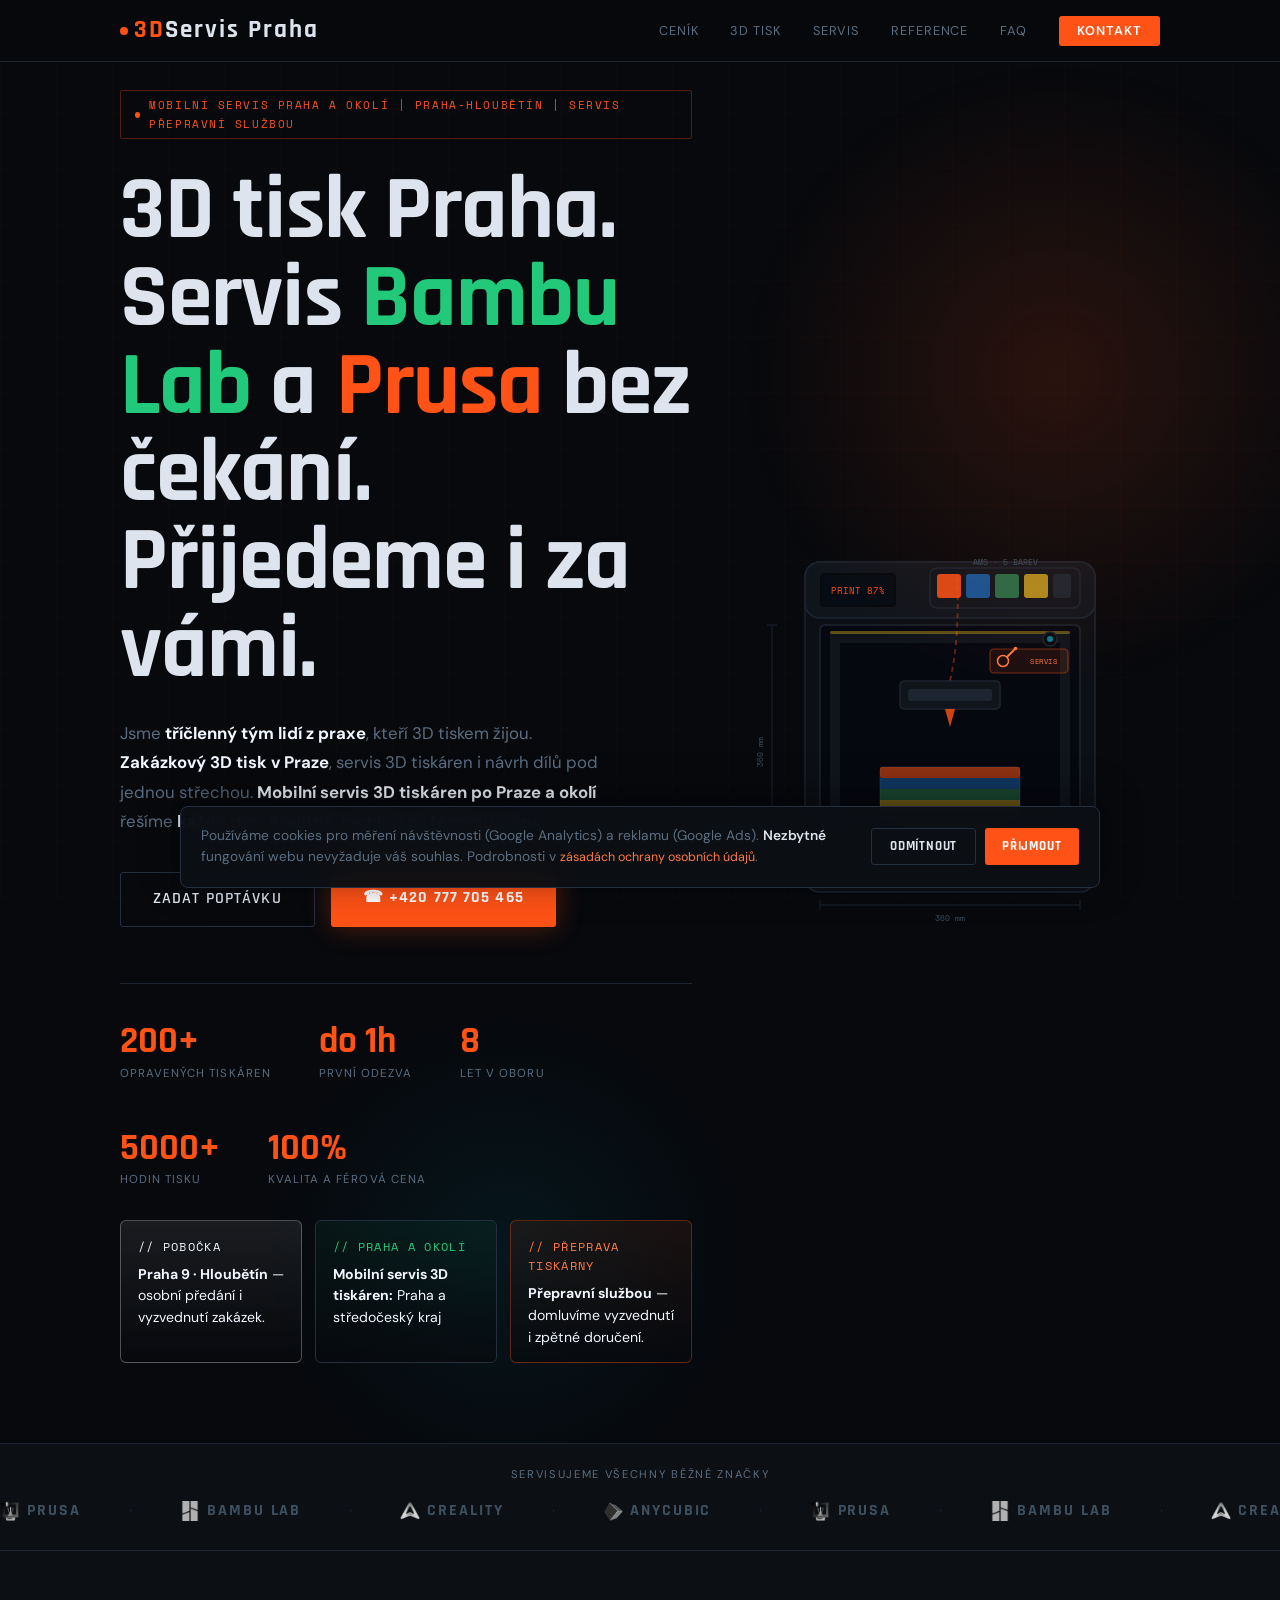
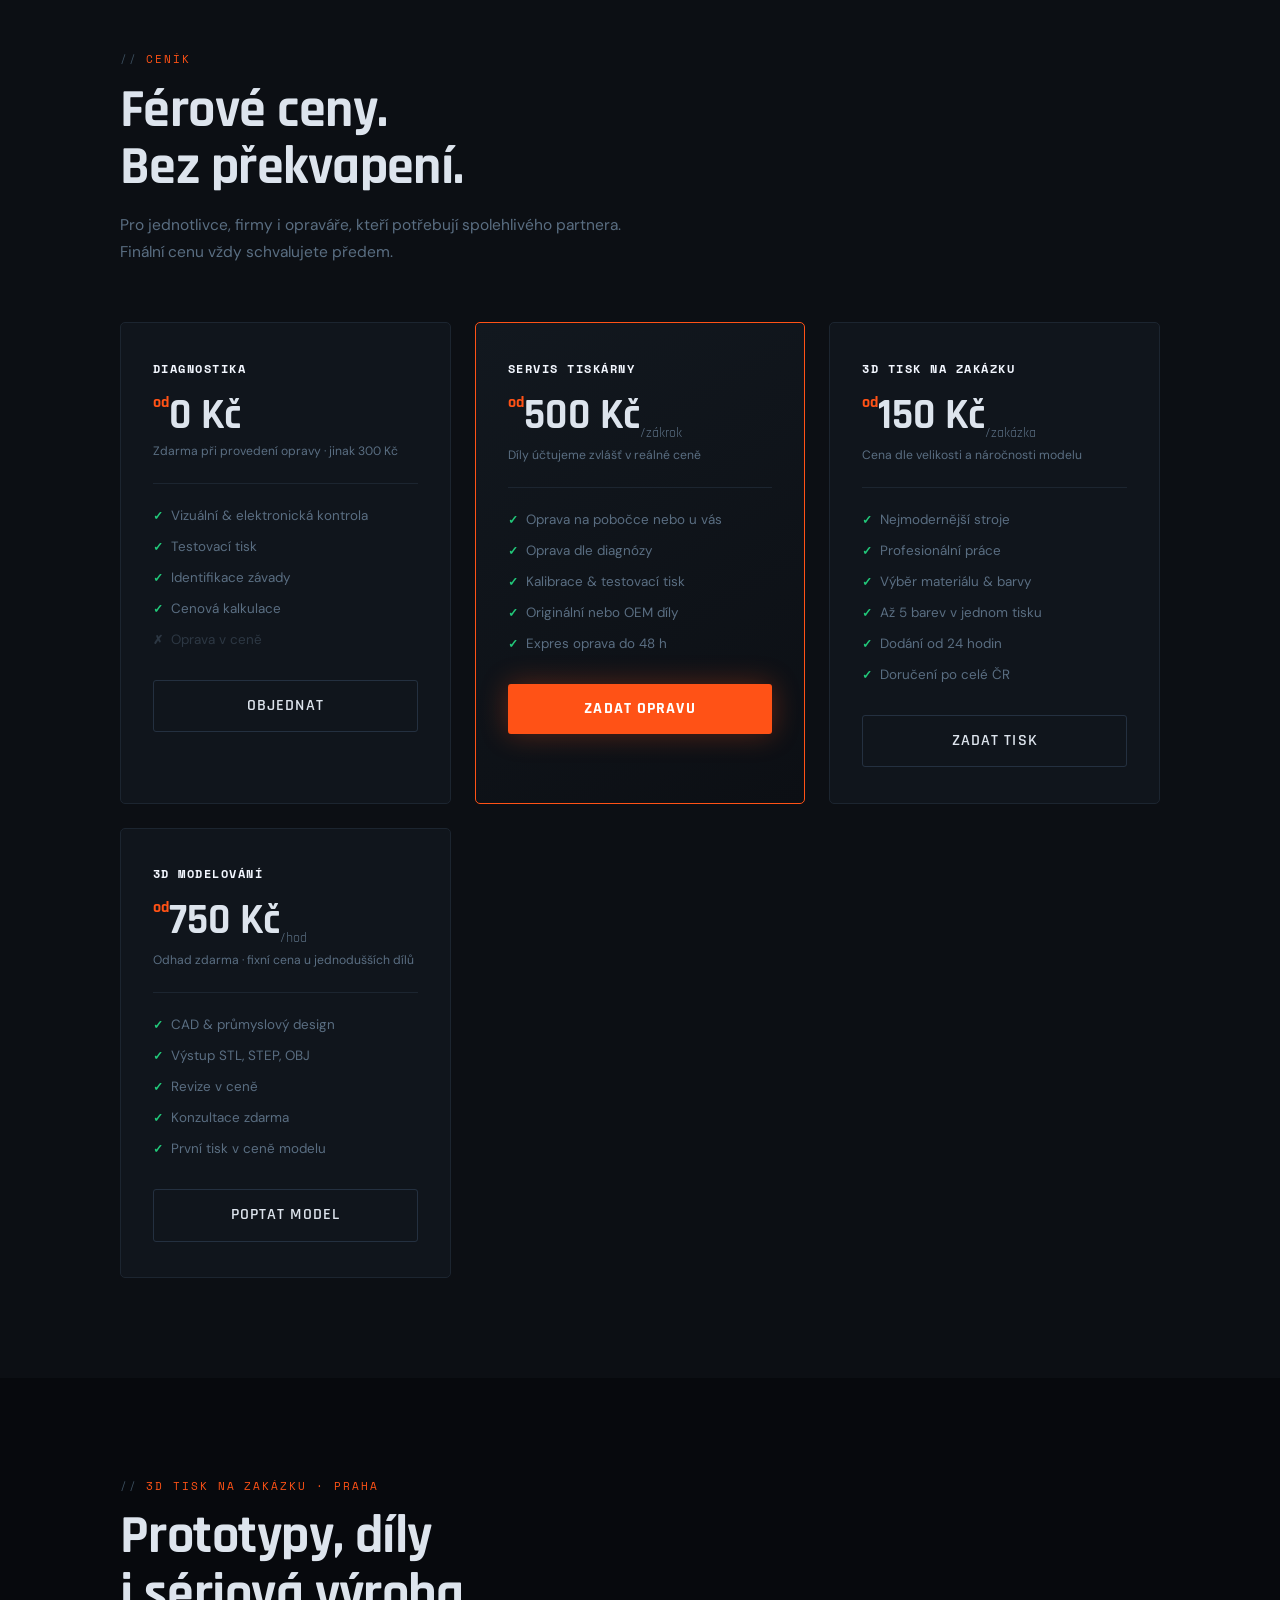
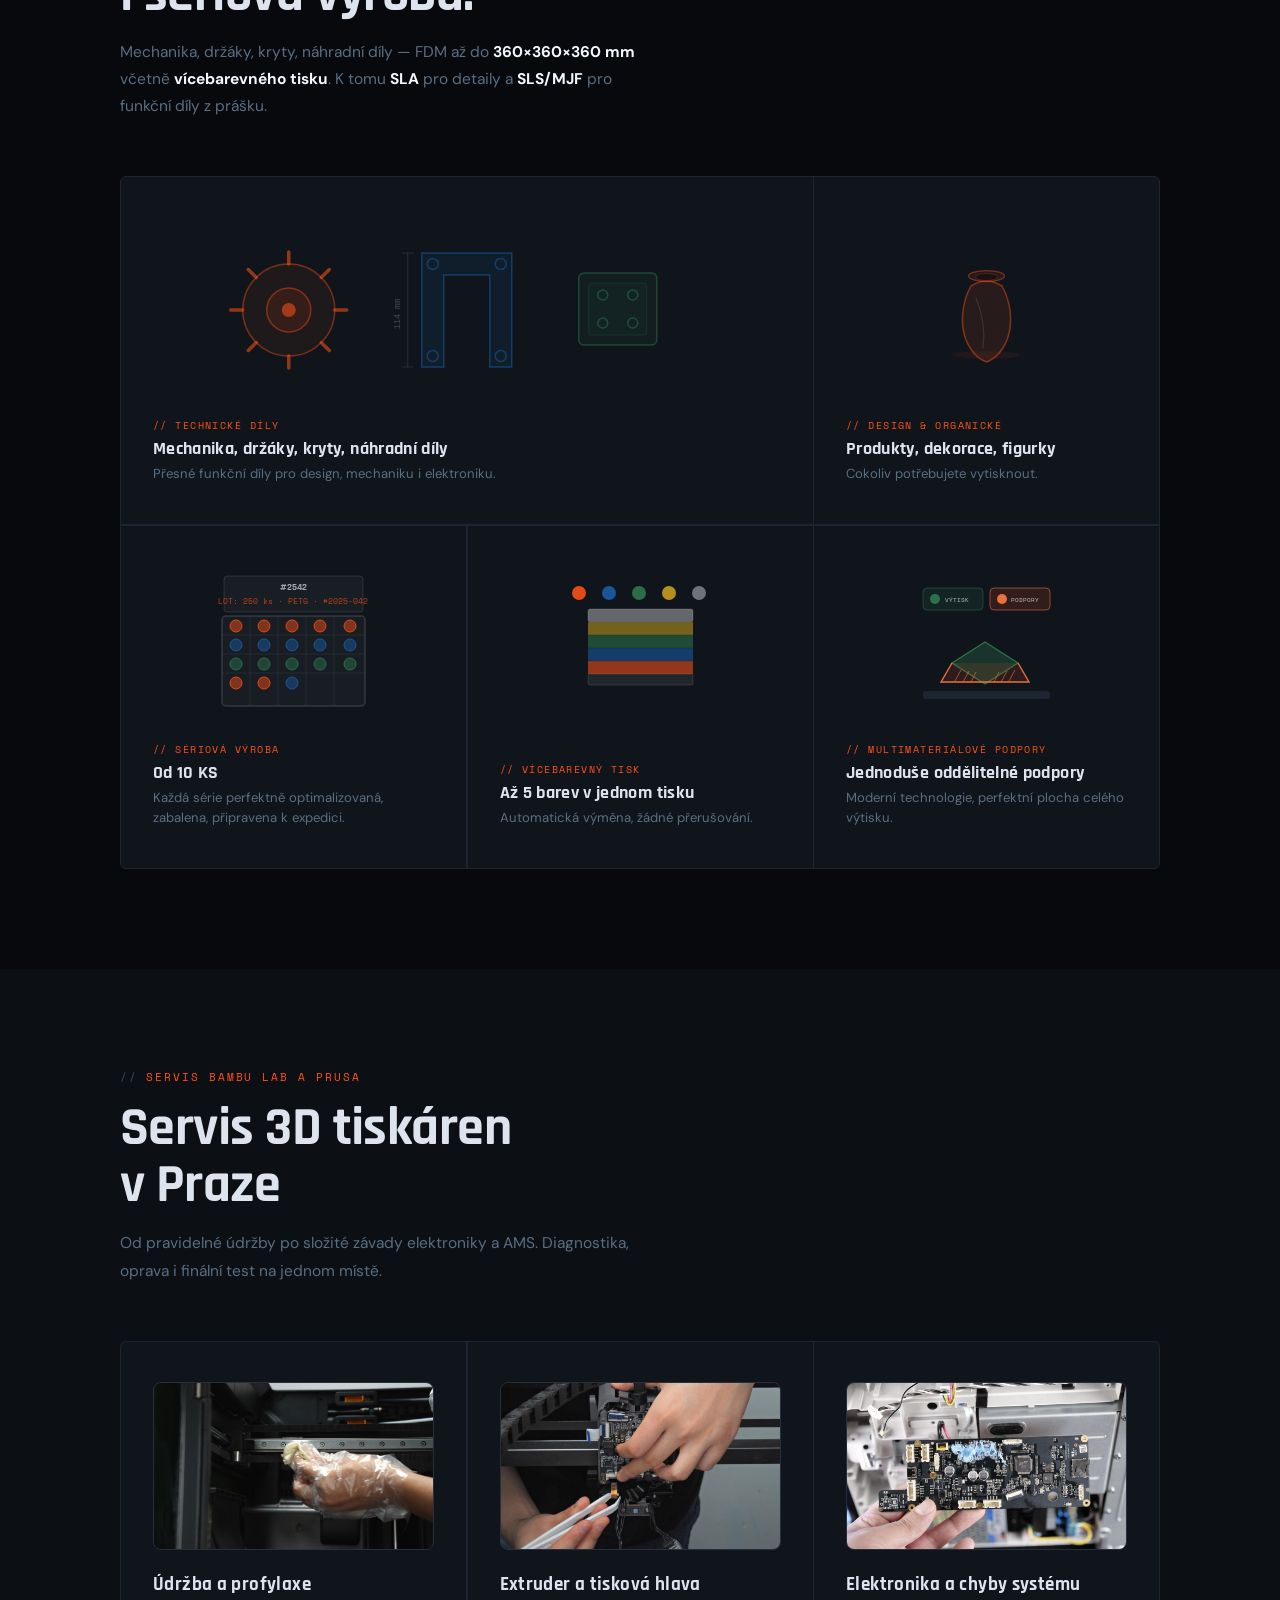
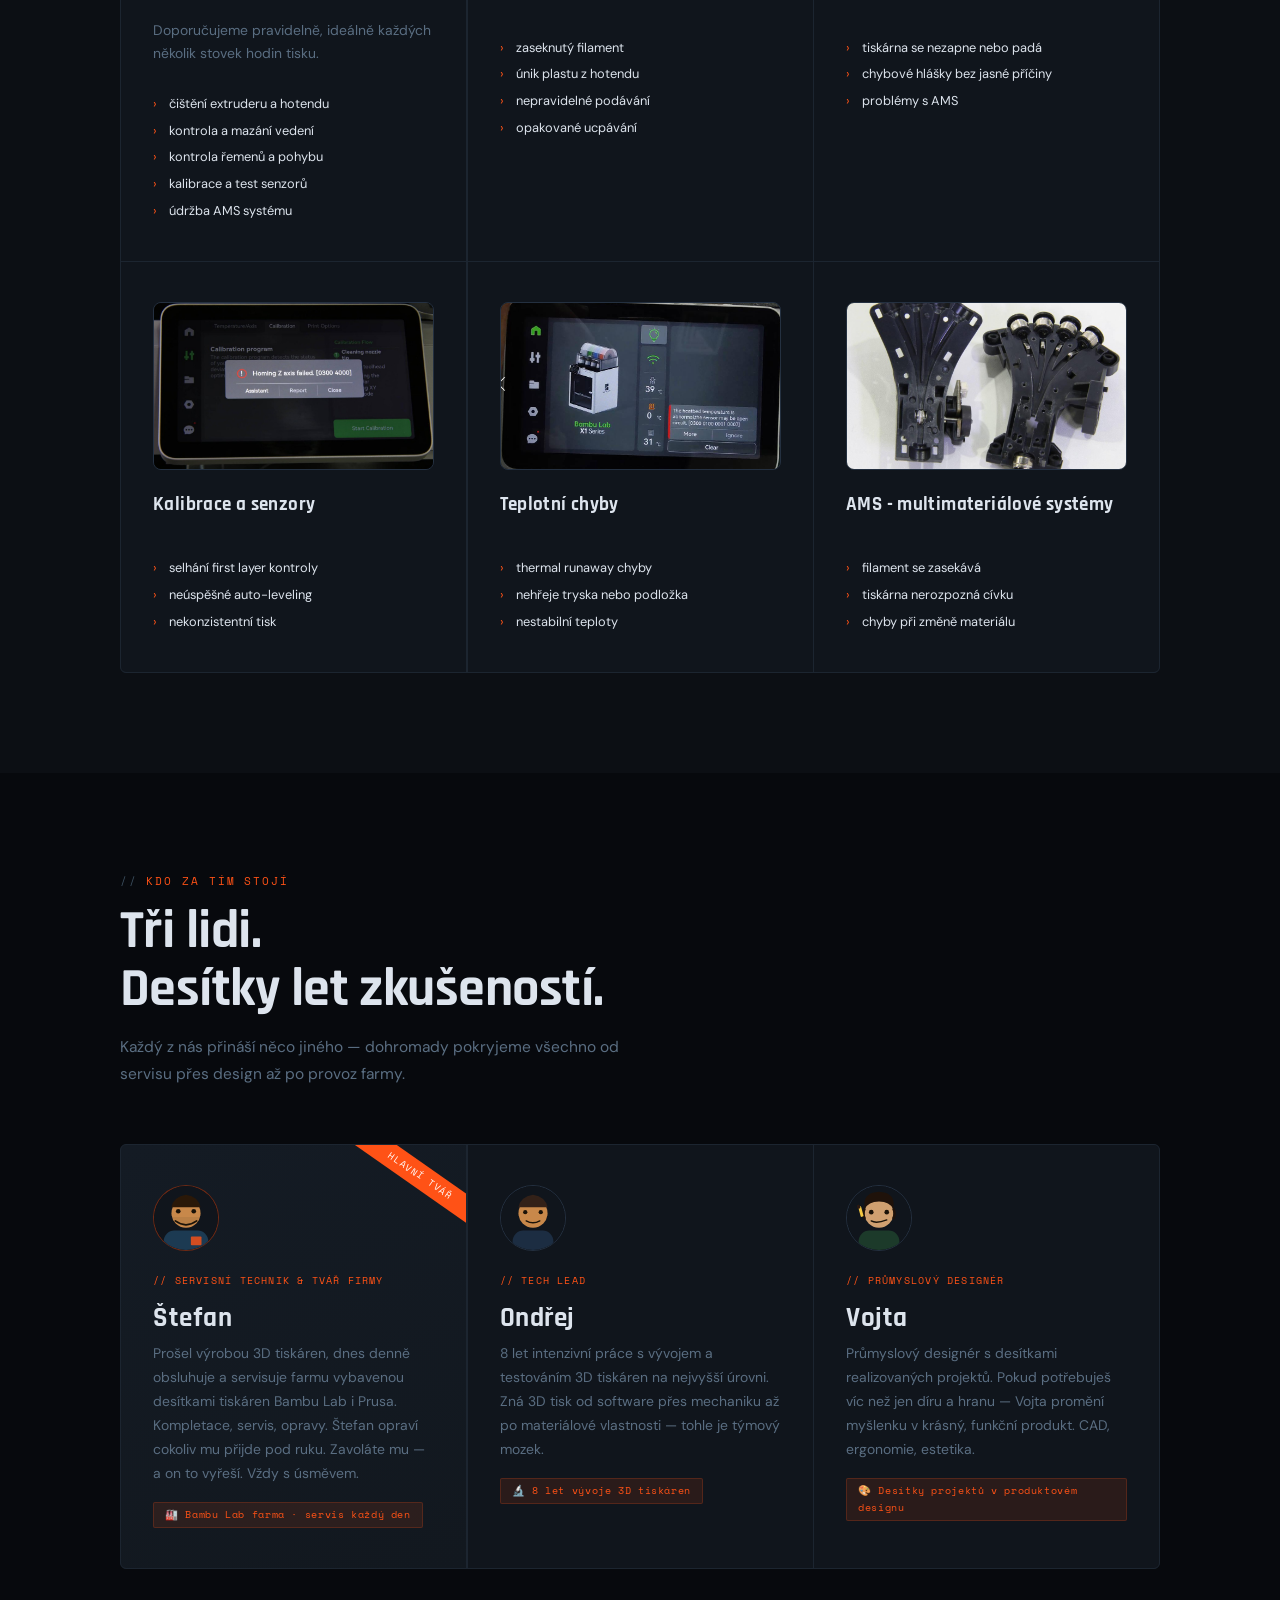
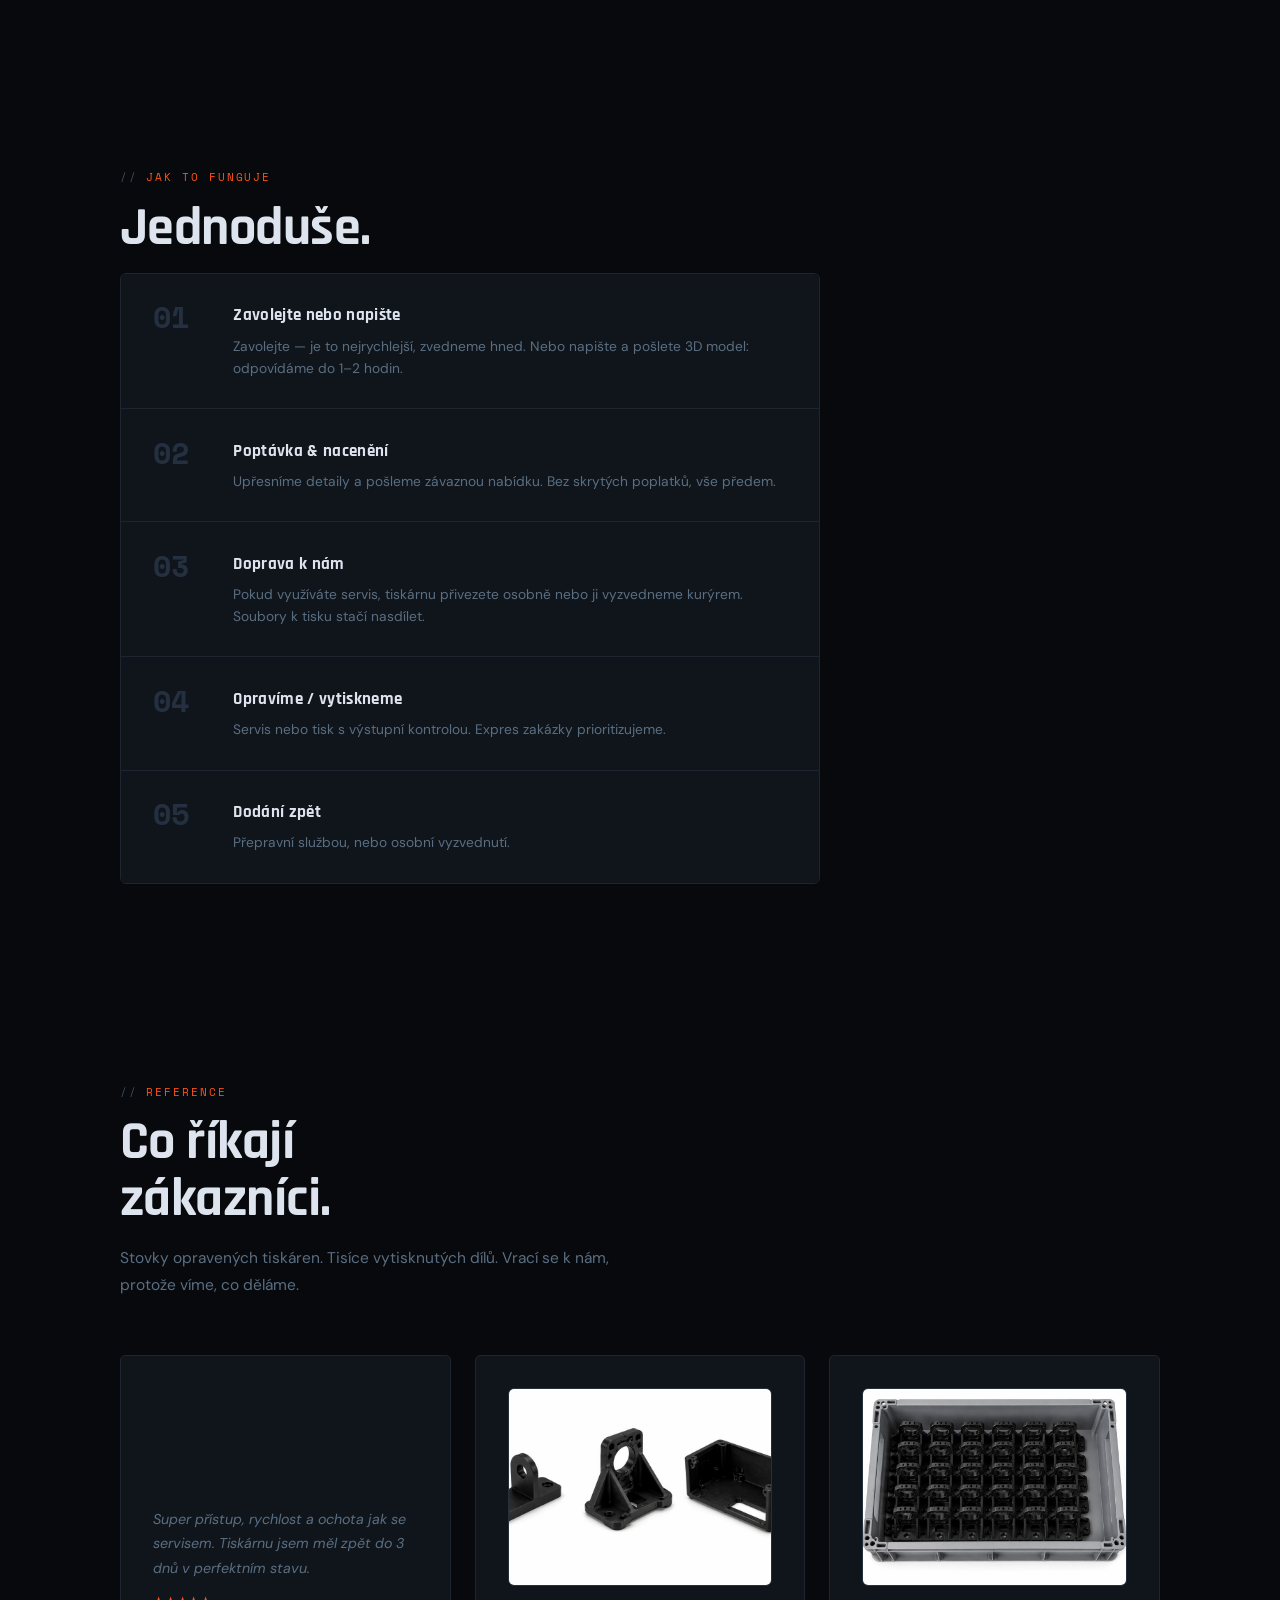
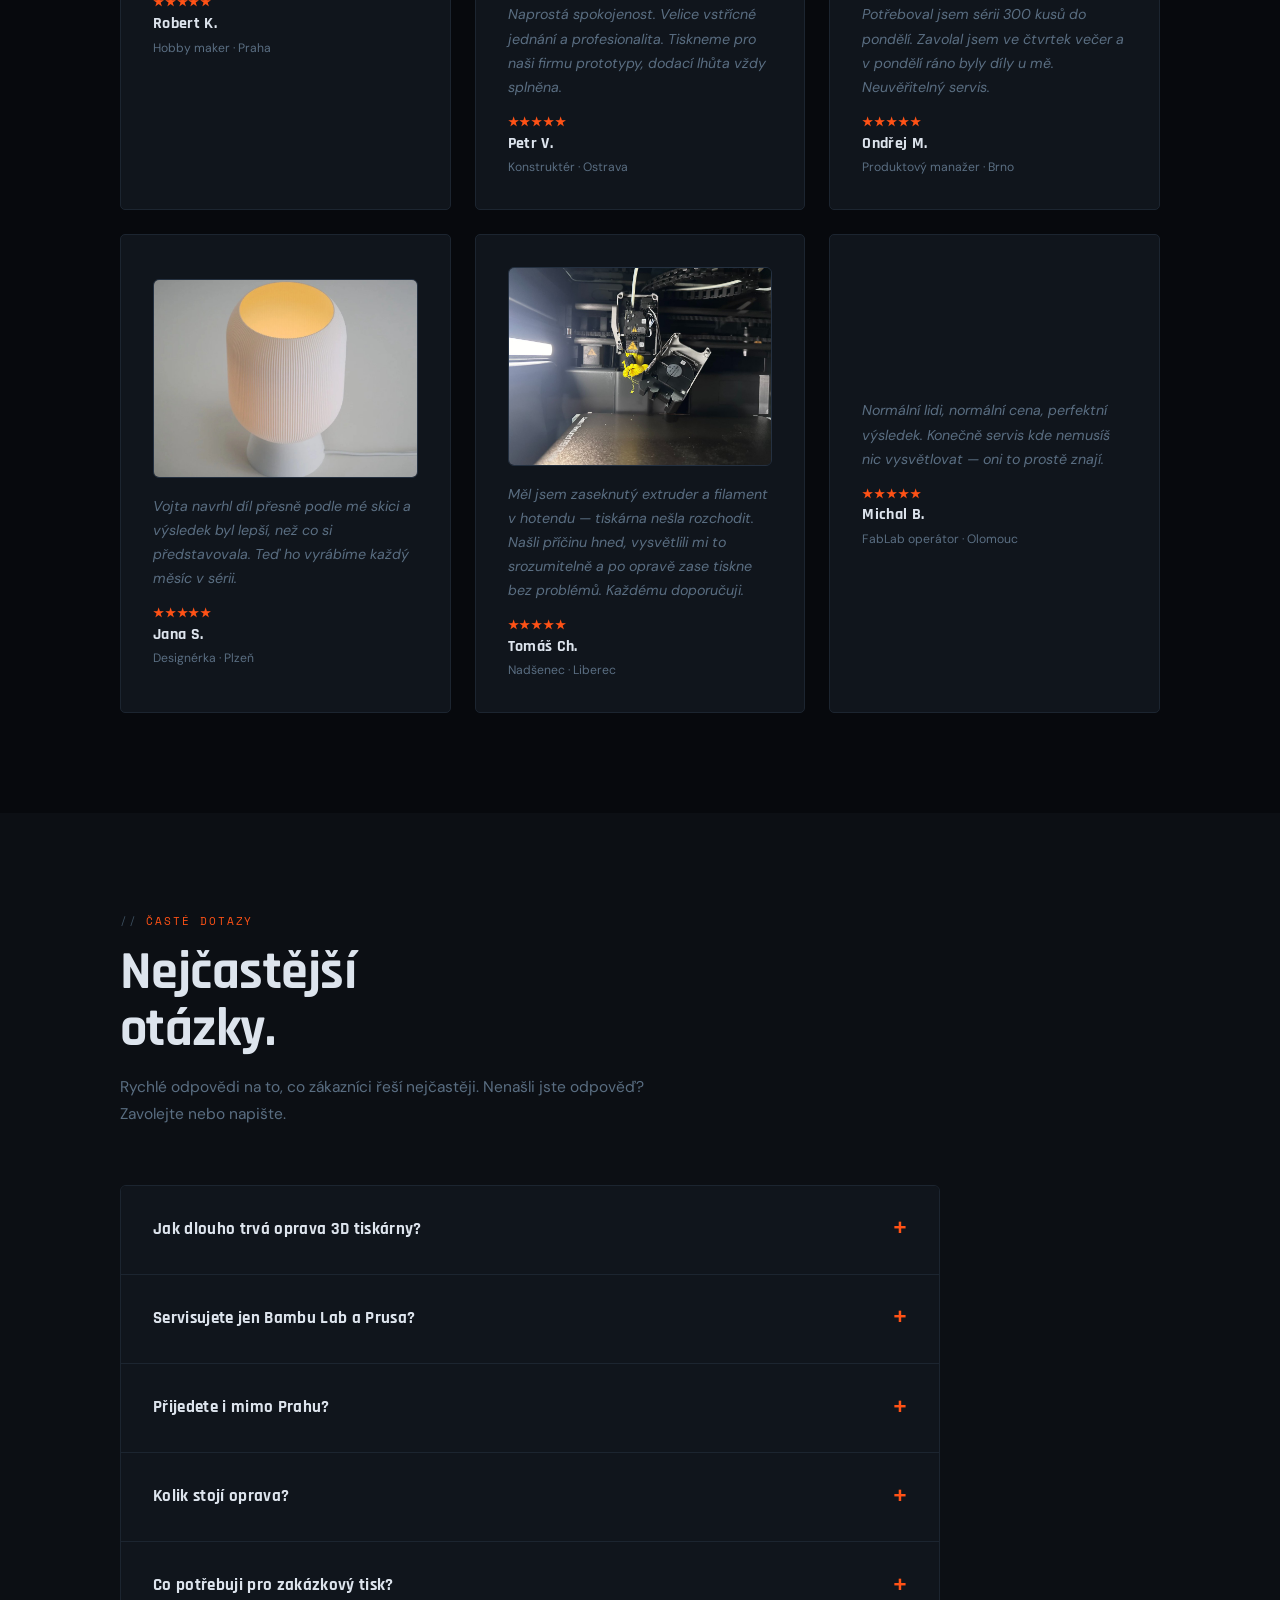
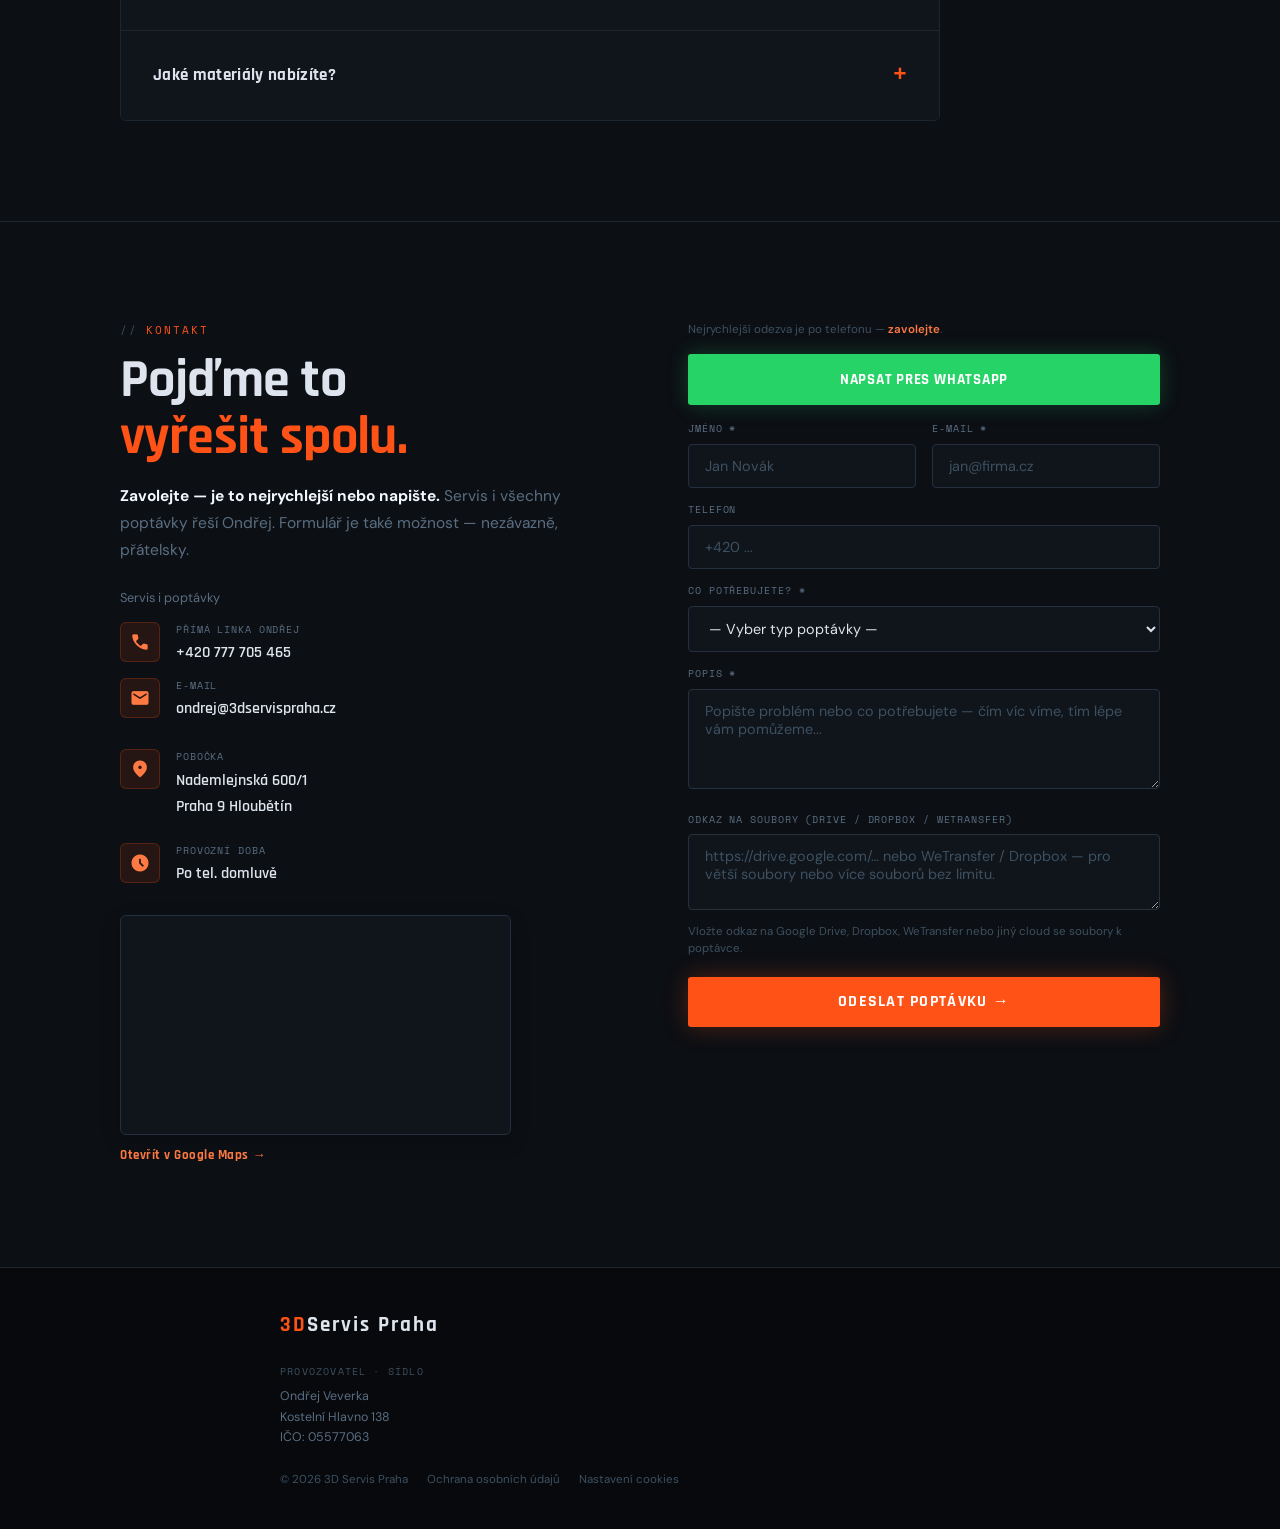
<file: backups/backup-20260423-131132/index.html>
<!DOCTYPE html>
<html lang="cs">
<head>
<meta charset="UTF-8">
<meta name="viewport" content="width=device-width, initial-scale=1.0">
<title>3D Servis Praha | Zakázkový 3D tisk a servis Bambu Lab & Prusa</title>
<meta name="description" content="Tříčlenný tým z praxe: zakázkový 3D tisk v Praze, servis 3D tiskáren, návrh dílů. Mobilní servis 3D tiskáren po Praze a okolí každý den. Kvalitně, rychle, férová cena.">
<meta name="keywords" content="3D tisk Praha, zakázkový 3D tisk, mobilní servis 3D tiskáren, servis Bambu Lab, servis Prusa, oprava 3D tiskárny, 3D modelování">
<link rel="canonical" href="https://www.3dservispraha.cz/">
<meta property="og:type" content="website">
<meta property="og:url" content="https://www.3dservispraha.cz/">
<meta property="og:title" content="3D Servis Praha | Zakázkový 3D tisk a servis Bambu Lab & Prusa">
<meta property="og:description" content="Tříčlenný tým z praxe: zakázkový 3D tisk v Praze, servis 3D tiskáren, návrh dílů. Mobilní servis 3D tiskáren po Praze a okolí každý den. Kvalitně, rychle, férová cena.">
<meta property="og:image" content="https://www.3dservispraha.cz/assets/brand/og-image.jpg">
<meta property="og:locale" content="cs_CZ">
<meta property="og:site_name" content="3D Servis Praha">
<meta name="twitter:card" content="summary_large_image">
<meta name="twitter:title" content="3D Servis Praha | Zakázkový 3D tisk a servis Bambu Lab & Prusa">
<meta name="twitter:description" content="Zakázkový 3D tisk, servis 3D tiskáren a mobilní servis po Praze a okolí.">
<meta name="twitter:image" content="https://www.3dservispraha.cz/assets/brand/og-image.jpg">
<link rel="icon" type="image/svg+xml" href="assets/brand/favicona_3ds_64.svg">
<link rel="apple-touch-icon" sizes="192x192" href="assets/brand/favicona_3ds_192.png">
<link rel="shortcut icon" href="assets/brand/favicona_3ds_64.svg" type="image/svg+xml">
<meta name="theme-color" content="#07090d">
<meta name="geo.region" content="CZ-PR">
<meta name="geo.placename" content="Praha 9, Hloubětín">
<meta name="geo.position" content="50.10210865674258;14.52867521070992">
<meta name="ICBM" content="50.10210865674258, 14.52867521070992">
<link rel="preconnect" href="https://fonts.googleapis.com">
<link href="https://fonts.googleapis.com/css2?family=Rajdhani:wght@400;600;700&family=Space+Mono:wght@400;700&family=DM+Sans:ital,wght@0,300;0,400;0,500;1,400&display=swap" rel="stylesheet">
<link href="https://fonts.googleapis.com/css2?family=Material+Symbols+Outlined:FILL@0;1" rel="stylesheet">
<link rel="stylesheet" href="css/main.css?v=20260423-2">
<script type="application/ld+json">
{
  "@context": "https://schema.org",
  "@graph": [
    {
      "@type": "LocalBusiness",
      "@id": "https://www.3dservispraha.cz/#business",
      "name": "3D Servis Praha",
      "url": "https://www.3dservispraha.cz/",
      "logo": "https://www.3dservispraha.cz/assets/brand/favicona_3ds_512.png",
      "image": "https://www.3dservispraha.cz/assets/brand/og-image.jpg",
      "description": "Zakázkový 3D tisk a servis 3D tiskáren v Praze. Specializace Bambu Lab a Prusa, mobilní servis po Praze a okolí.",
      "telephone": "+420777705465",
      "email": "ondrej@3dservispraha.cz",
      "address": {
        "@type": "PostalAddress",
        "streetAddress": "Nademlejnská 600/1",
        "addressLocality": "Praha 9",
        "postalCode": "198 00",
        "addressCountry": "CZ"
      },
      "geo": {
        "@type": "GeoCoordinates",
        "latitude": 50.10210865674258,
        "longitude": 14.52867521070992
      },
      "hasMap": "https://www.google.com/maps/search/?api=1&query=50.10210865674258,14.52867521070992",
      "priceRange": "CZK"
    },
    {
      "@type": "FAQPage",
      "@id": "https://www.3dservispraha.cz/#faq",
      "mainEntity": [
        {
          "@type": "Question",
          "name": "Jak dlouho trva oprava 3D tiskarny?",
          "acceptedAnswer": {
            "@type": "Answer",
            "text": "Diagnostika do 24 hodin, standardni oprava 2-5 pracovnich dnu. Expresni oprava do 48 h na vyzadani."
          }
        },
        {
          "@type": "Question",
          "name": "Servisujete jen Bambu Lab a Prusa?",
          "acceptedAnswer": {
            "@type": "Answer",
            "text": "Ne. Opravujeme i Creality, Anycubic, Voron, Raise3D, Elegoo, Qidi a dalsi. Na Bambu Lab a Prusa se specializujeme, ale odmitame jen vyjimecne."
          }
        },
        {
          "@type": "Question",
          "name": "Prijedete i mimo Prahu?",
          "acceptedAnswer": {
            "@type": "Answer",
            "text": "Mobilni servis provozujeme v Praze a stredoceskem kraji. Pro vzdalenejsi zakazniky zajistime prepravu tiskarny vcetne vyzvednuti i doruceni zpet."
          }
        },
        {
          "@type": "Question",
          "name": "Kolik stoji oprava?",
          "acceptedAnswer": {
            "@type": "Answer",
            "text": "Diagnostika je zdarma pri realizaci opravy, jinak 300 Kc. Oprava zacina od 500 Kc za praci, dily uctujeme zvlast v realne cene. Cenu sdelujeme predem."
          }
        },
        {
          "@type": "Question",
          "name": "Co potrebuji pro zakazkovy tisk?",
          "acceptedAnswer": {
            "@type": "Answer",
            "text": "Staci poslat 3D soubor STL, STEP nebo OBJ e-mailem, nebo sdilet odkaz na soubory pres formular. Kdyz model nemate, navrhneme ho ze skici nebo fotky. Potrebujeme vedet i ucel a podminky pouziti dilu."
          }
        },
        {
          "@type": "Question",
          "name": "Jake materialy nabizite?",
          "acceptedAnswer": {
            "@type": "Answer",
            "text": "Tiskneme z bezne dostupnych materialu jako PLA, PETG, ASA, ABS, TPU, Nylon, PC i kompozity. Pro detailni vytisky pouzivame SLA a umíme zajistit i SLS a MJF."
          }
        }
      ]
    }
  ]
}
</script>
</head>
<body>

<!-- NAV -->
<nav>
  <a class="logo" href="#"><div class="logo-dot"></div><span><span class="logo-3d">3D</span>Servis Praha</span></a>
  <ul class="nav-links">
    <li><a href="#cenik">Ceník</a></li>
    <li><a href="#galerie">3D tisk</a></li>
    <li><a href="#opravy">Servis</a></li>
    <li><a href="#reference">Reference</a></li>
    <li><a href="#faq">FAQ</a></li>
    <li><a href="#kontakt" class="nav-cta">Kontakt</a></li>
  </ul>
</nav>

<!-- HERO -->
<section id="hero">
  <div class="hero-glow"></div>
  <div class="hero-glow2"></div>
  <div>
    <div class="hero-tag">MOBILNÍ SERVIS PRAHA A OKOLÍ | PRAHA-HLOUBĚTÍN | SERVIS PŘEPRAVNÍ SLUŽBOU</div>
    <h1>3D tisk Praha.<br>Servis <span class="accg">Bambu Lab</span> a <span class="acc">Prusa</span> bez čekání.<br>Přijedeme i za vámi.</h1>
    <p class="hero-lead">Jsme <span class="sub-strong">tříčlenný tým lidí z praxe</span>, kteří 3D tiskem žijou. <span class="sub-strong">Zakázkový 3D tisk v Praze</span>, servis 3D tiskáren i návrh dílů pod jednou střechou. <span class="sub-strong">Mobilní servis 3D tiskáren po Praze a okolí</span> řešíme <span class="sub-strong">každý den. Kvalitně, rychle a za férovou cenu.</span></p>
    <div class="hero-btns">
      <a href="#kontakt" class="btn-g">Zadat poptávku</a>
      <a href="tel:+420777705465" class="btn-p">☎ +420 777 705 465</a>
    </div>
    <div class="hero-stats">
      <div><div class="stat-n" data-target="200">0+</div><div class="stat-l">Opravených tiskáren</div></div>
      <div><div class="stat-n" data-target="1" data-prefix="do " data-suffix="h">do 0h</div><div class="stat-l">První odezva</div></div>
      <div><div class="stat-n" data-target="8">0</div><div class="stat-l">let v oboru</div></div>
      <div><div class="stat-n" data-target="5000">0+</div><div class="stat-l">hodin tisku</div></div>
      <div><div class="stat-n" data-target="100">0%</div><div class="stat-l">kvalita a férová cena</div></div>
    </div>
    <div class="hero-logistics">
      <div class="hero-branch">
        <div class="hero-branch-label">// POBOČKA</div>
        <div class="hero-branch-note"><strong>Praha 9 · Hloubětín</strong> — osobní předání i vyzvednutí zakázek.</div>
      </div>
      <div class="hero-map">
        <div class="hero-map-label">// PRAHA A OKOLÍ</div>
        <div class="hero-map-note"><strong>Mobilní servis 3D tiskáren:</strong> Praha a středočeský kraj</div>
      </div>
      <div class="hero-ship">
        <div class="hero-ship-label">// Přeprava tiskárny</div>
        <div class="hero-ship-note"><strong>Přepravní službou</strong> — domluvíme vyzvednutí i zpětné doručení.</div>
      </div>
    </div>
  </div>
  <div class="hero-vis">
    <svg width="400" height="420" viewBox="0 0 400 420" fill="none" xmlns="http://www.w3.org/2000/svg">
      <rect x="55" y="45" width="290" height="330" rx="15" fill="#0c0f14" stroke="#1c2530" stroke-width="1.5"/>
      <rect x="55" y="45" width="290" height="56" rx="15" fill="#10151c" stroke="#1c2530" stroke-width="1.5"/>
      <!-- screen -->
      <rect x="70" y="56" width="76" height="34" rx="4" fill="#07090d"/>
      <rect x="72" y="58" width="72" height="30" rx="3" fill="#060c14"/>
      <text x="108" y="77" font-family="'Space Mono',monospace" font-size="9" fill="#ff5216" text-anchor="middle">PRINT 87%</text>
      <!-- AMS top -->
      <rect x="180" y="51" width="150" height="40" rx="7" fill="#10151c" stroke="#1c2530" stroke-width="1.5"/>
      <rect x="187" y="57" width="24" height="24" rx="3" fill="#ff5216" opacity=".85"/>
      <rect x="216" y="57" width="24" height="24" rx="3" fill="#1a5fa8" opacity=".85"/>
      <rect x="245" y="57" width="24" height="24" rx="3" fill="#2d7a4f" opacity=".85"/>
      <rect x="274" y="57" width="24" height="24" rx="3" fill="#c8a020" opacity=".85"/>
      <rect x="303" y="57" width="18" height="24" rx="3" fill="#1c2530"/>
      <text x="255" y="48" font-family="'Space Mono',monospace" font-size="7.5" fill="#3d5060" text-anchor="middle">AMS · 5 BAREV</text>
      <!-- chamber -->
      <rect x="70" y="108" width="260" height="242" rx="5" fill="#060810" stroke="#1c2530" stroke-width="1.5"/>
      <!-- rails -->
      <rect x="80" y="116" width="10" height="226" rx="4" fill="#10151c"/>
      <rect x="310" y="116" width="10" height="226" rx="4" fill="#10151c"/>
      <rect x="80" y="116" width="240" height="10" rx="4" fill="#10151c"/>
      <!-- carriage -->
      <rect x="150" y="164" width="100" height="28" rx="4" fill="#10151c" stroke="#1c2530" stroke-width="1.5"/>
      <rect x="158" y="172" width="84" height="12" rx="3" fill="#1c2530"/>
      <!-- nozzle -->
      <path d="M195 192 L200 210 L205 192" fill="#ff5216" opacity=".8"/>
      <!-- filament path -->
      <path d="M207 60 Q210 120 200 164" stroke="#ff5216" stroke-width="1.8" stroke-dasharray="5,4" fill="none" opacity=".4"/>
      <!-- bed -->
      <rect x="82" y="304" width="236" height="12" rx="4" fill="#10151c" stroke="#1c2530" stroke-width="1"/>
      <!-- 5-color object -->
      <rect x="130" y="250" width="140" height="54" rx="3" fill="transparent" stroke="#1c2530" stroke-width="1"/>
      <rect x="130" y="250" width="140" height="11" rx="2" fill="#ff5216" opacity=".55"/>
      <rect x="130" y="261" width="140" height="11" fill="#1a5fa8" opacity=".55"/>
      <rect x="130" y="272" width="140" height="11" fill="#2d7a4f" opacity=".55"/>
      <rect x="130" y="283" width="140" height="11" fill="#c8a020" opacity=".55"/>
      <rect x="130" y="294" width="140" height="10" rx="0" fill="rgba(255,255,255,.12)"/>
      <!-- LED bar -->
      <rect x="80" y="114" width="240" height="3" rx="1.5" fill="#c8a020" opacity=".45"/>
      <!-- camera -->
      <circle cx="300" cy="122" r="7" fill="#07090d" stroke="#1c2530" stroke-width="1.5"/>
      <circle cx="300" cy="122" r="3" fill="#00cfee" opacity=".6"/>
      <!-- service badge -->
      <rect x="240" y="132" width="78" height="24" rx="4" fill="rgba(255,82,22,.1)" stroke="rgba(255,82,22,.42)" stroke-width="1.2"/>
      <circle cx="253" cy="144" r="5.5" fill="none" stroke="#ff7a42" stroke-width="1.5"/>
      <path d="M257 140 L264 133" stroke="#ff7a42" stroke-width="1.8" stroke-linecap="round"/>
      <circle cx="265.5" cy="131.5" r="1.8" fill="#ff7a42"/>
      <text x="280" y="147" font-family="'Space Mono',monospace" font-size="7.2" fill="#ff7a42" letter-spacing=".08em">SERVIS</text>
      <!-- dim annotations -->
      <line x1="22" y1="108" x2="22" y2="350" stroke="#1c2530" stroke-width="1"/>
      <line x1="17" y1="108" x2="27" y2="108" stroke="#1c2530" stroke-width="1"/>
      <line x1="17" y1="350" x2="27" y2="350" stroke="#1c2530" stroke-width="1"/>
      <text x="13" y="235" font-family="'Space Mono',monospace" font-size="8" fill="#3d5060" text-anchor="middle" transform="rotate(-90,13,235)">360 mm</text>
      <line x1="70" y1="388" x2="330" y2="388" stroke="#1c2530" stroke-width="1"/>
      <line x1="70" y1="383" x2="70" y2="393" stroke="#1c2530" stroke-width="1"/>
      <line x1="330" y1="383" x2="330" y2="393" stroke="#1c2530" stroke-width="1"/>
      <text x="200" y="404" font-family="'Space Mono',monospace" font-size="8" fill="#3d5060" text-anchor="middle">360 mm</text>
    </svg>
  </div>
</section>

<!-- BRAND BAR -->
<div class="brand-bar">
  <div class="brand-label">SERVISUJEME všechny běžné značky</div>
  <div class="brand-marquee">
    <div class="brand-marquee-track">
      <div class="brand-marquee-set">
        <span class="brand-with-text"><img class="brand-logo" src="assets/logos/prusa.ico" alt="" loading="eager" decoding="async"><span class="brand-item">Prusa</span></span><span class="brand-sep" aria-hidden="true">·</span>
        <span class="brand-with-text"><img class="brand-logo" src="assets/logos/bambulab.ico" alt="" loading="eager" decoding="async"><span class="brand-item">Bambu Lab</span></span><span class="brand-sep" aria-hidden="true">·</span>
        <span class="brand-with-text"><img class="brand-logo" src="assets/logos/creality.ico" alt="" loading="eager" decoding="async"><span class="brand-item">Creality</span></span><span class="brand-sep" aria-hidden="true">·</span>
        <span class="brand-with-text"><img class="brand-logo" src="assets/logos/anycubic.png" alt="" loading="eager" decoding="async"><span class="brand-item">Anycubic</span></span><span class="brand-sep" aria-hidden="true">·</span>
      </div>
      <div class="brand-marquee-set" aria-hidden="true">
        <span class="brand-with-text"><img class="brand-logo" src="assets/logos/prusa.ico" alt="" loading="eager" decoding="async"><span class="brand-item">Prusa</span></span><span class="brand-sep" aria-hidden="true">·</span>
        <span class="brand-with-text"><img class="brand-logo" src="assets/logos/bambulab.ico" alt="" loading="eager" decoding="async"><span class="brand-item">Bambu Lab</span></span><span class="brand-sep" aria-hidden="true">·</span>
        <span class="brand-with-text"><img class="brand-logo" src="assets/logos/creality.ico" alt="" loading="eager" decoding="async"><span class="brand-item">Creality</span></span><span class="brand-sep" aria-hidden="true">·</span>
        <span class="brand-with-text"><img class="brand-logo" src="assets/logos/anycubic.png" alt="" loading="eager" decoding="async"><span class="brand-item">Anycubic</span></span><span class="brand-sep" aria-hidden="true">·</span>
      </div>
      <div class="brand-marquee-set" aria-hidden="true">
        <span class="brand-with-text"><img class="brand-logo" src="assets/logos/prusa.ico" alt="" loading="eager" decoding="async"><span class="brand-item">Prusa</span></span><span class="brand-sep" aria-hidden="true">·</span>
        <span class="brand-with-text"><img class="brand-logo" src="assets/logos/bambulab.ico" alt="" loading="eager" decoding="async"><span class="brand-item">Bambu Lab</span></span><span class="brand-sep" aria-hidden="true">·</span>
        <span class="brand-with-text"><img class="brand-logo" src="assets/logos/creality.ico" alt="" loading="eager" decoding="async"><span class="brand-item">Creality</span></span><span class="brand-sep" aria-hidden="true">·</span>
        <span class="brand-with-text"><img class="brand-logo" src="assets/logos/anycubic.png" alt="" loading="eager" decoding="async"><span class="brand-item">Anycubic</span></span><span class="brand-sep" aria-hidden="true">·</span>
      </div>
    </div>
  </div>
</div>

<!-- PRICING -->
<section id="cenik">
  <div class="reveal">
    <div class="eyebrow">Ceník</div>
    <h2>Férové ceny.<br>Bez překvapení.</h2>
    <p class="sub">Pro jednotlivce, firmy i opraváře, kteří potřebují spolehlivého partnera. Finální cenu vždy schvalujete předem.</p>
  </div>
  <div class="price-grid">
    <div class="prcard reveal"><div class="pr-name">Diagnostika</div><div class="pr-val"><sup>od</sup>0 Kč</div><div class="pr-note">Zdarma při provedení opravy · jinak 300 Kč</div><hr class="pr-div"><ul class="pr-feats"><li>Vizuální & elektronická kontrola</li><li>Testovací tisk</li><li>Identifikace závady</li><li>Cenová kalkulace</li><li class="no">Oprava v ceně</li></ul><a href="#kontakt" class="btn-g" style="display:block;text-align:center;padding:.75rem">Objednat</a></div>
    <div class="prcard feat reveal d1"><div class="pr-name">Servis tiskárny</div><div class="pr-val"><sup>od</sup>500 Kč<sub>/zákrok</sub></div><div class="pr-note">Díly účtujeme zvlášť v reálné ceně</div><hr class="pr-div"><ul class="pr-feats"><li>Oprava na pobočce nebo u vás</li><li>Oprava dle diagnózy</li><li>Kalibrace & testovací tisk</li><li>Originální nebo OEM díly</li><li>Expres oprava do 48 h</li></ul><a href="#kontakt" class="btn-p" style="display:block;text-align:center;padding:.75rem">Zadat opravu</a></div>
    <div class="prcard reveal d2"><div class="pr-name">3D tisk na zakázku</div><div class="pr-val"><sup>od</sup>150 Kč<sub>/zakázka</sub></div><div class="pr-note">Cena dle velikosti a náročnosti modelu</div><hr class="pr-div"><ul class="pr-feats"><li>Nejmodernější stroje</li><li>Profesionální práce</li><li>Výběr materiálu & barvy</li><li>Až 5 barev v jednom tisku</li><li>Dodání od 24 hodin</li><li>Doručení po celé ČR</li></ul><a href="#kontakt" class="btn-g" style="display:block;text-align:center;padding:.75rem">Zadat tisk</a></div>
    <div class="prcard reveal d3"><div class="pr-name">3D modelování</div><div class="pr-val"><sup>od</sup>750 Kč<sub>/hod</sub></div><div class="pr-note">Odhad zdarma · fixní cena u jednodušších dílů</div><hr class="pr-div"><ul class="pr-feats"><li>CAD & průmyslový design</li><li>Výstup STL, STEP, OBJ</li><li>Revize v ceně</li><li>Konzultace zdarma</li><li>První tisk v ceně modelu</li></ul><a href="#kontakt" class="btn-g" style="display:block;text-align:center;padding:.75rem">Poptat model</a></div>
  </div>
</section>

<!-- GALLERY -->
<section id="galerie">
  <div class="reveal">
    <div class="eyebrow">3D tisk na zakázku · Praha</div>
    <h2>Prototypy, díly<br>i sériová výroba.</h2>
    <p class="sub">Mechanika, držáky, kryty, náhradní díly — FDM až do <span class="sub-strong">360×360×360 mm</span> včetně <span class="sub-strong">vícebarevného tisku</span>. K tomu <span class="sub-strong">SLA</span> pro detaily a <span class="sub-strong">SLS/MJF</span> pro funkční díly z prášku.</p>
  </div>
  <div class="gal-grid reveal">
    <!-- wide: technical -->
    <div class="gitem wide">
      <div class="gvis">
        <svg width="100%" height="185" viewBox="0 0 500 185" fill="none">
          <g transform="translate(72,93)">
            <circle cx="0" cy="0" r="46" fill="rgba(255,82,22,.06)" stroke="rgba(255,82,22,.42)" stroke-width="1.5"/>
            <circle cx="0" cy="0" r="22" fill="rgba(255,82,22,.1)" stroke="rgba(255,82,22,.42)" stroke-width="1.5"/>
            <circle cx="0" cy="0" r="7" fill="rgba(255,82,22,.55)"/>
            <g stroke="rgba(255,82,22,.55)" stroke-width="3.5" stroke-linecap="round">
              <line x1="0" y1="-46" x2="0" y2="-58"/><line x1="32.5" y1="-32.5" x2="40.5" y2="-40.5"/>
              <line x1="46" y1="0" x2="58" y2="0"/><line x1="32.5" y1="32.5" x2="40.5" y2="40.5"/>
              <line x1="0" y1="46" x2="0" y2="58"/><line x1="-32.5" y1="32.5" x2="-40.5" y2="40.5"/>
              <line x1="-46" y1="0" x2="-58" y2="0"/><line x1="-32.5" y1="-32.5" x2="-40.5" y2="-40.5"/>
            </g>
          </g>
          <g transform="translate(205,36)">
            <path d="M0 0 L90 0 L90 114 L68 114 L68 22 L22 22 L22 114 L0 114 Z" fill="rgba(26,95,168,.1)" stroke="rgba(26,95,168,.52)" stroke-width="1.5"/>
            <circle cx="11" cy="11" r="5.5" fill="none" stroke="rgba(26,95,168,.5)" stroke-width="1.5"/>
            <circle cx="79" cy="11" r="5.5" fill="none" stroke="rgba(26,95,168,.5)" stroke-width="1.5"/>
            <circle cx="11" cy="103" r="5.5" fill="none" stroke="rgba(26,95,168,.5)" stroke-width="1.5"/>
            <circle cx="79" cy="103" r="5.5" fill="none" stroke="rgba(26,95,168,.5)" stroke-width="1.5"/>
            <line x1="-14" y1="0" x2="-14" y2="114" stroke="rgba(255,255,255,.1)" stroke-width="1"/>
            <line x1="-20" y1="0" x2="-8" y2="0" stroke="rgba(255,255,255,.1)" stroke-width="1"/>
            <line x1="-20" y1="114" x2="-8" y2="114" stroke="rgba(255,255,255,.1)" stroke-width="1"/>
            <text x="-22" y="61" font-family="monospace" font-size="8.5" fill="rgba(255,255,255,.22)" text-anchor="middle" transform="rotate(-90,-22,61)">114 mm</text>
          </g>
          <g transform="translate(362,56)">
            <rect x="0" y="0" width="78" height="72" rx="5" fill="rgba(45,122,79,.09)" stroke="rgba(45,122,79,.48)" stroke-width="1.5"/>
            <rect x="10" y="10" width="58" height="52" rx="3" fill="rgba(45,122,79,.04)" stroke="rgba(45,122,79,.22)" stroke-width="1"/>
            <circle cx="24" cy="22" r="5" fill="none" stroke="rgba(45,122,79,.5)" stroke-width="1.5"/>
            <circle cx="54" cy="22" r="5" fill="none" stroke="rgba(45,122,79,.5)" stroke-width="1.5"/>
            <circle cx="24" cy="50" r="5" fill="none" stroke="rgba(45,122,79,.5)" stroke-width="1.5"/>
            <circle cx="54" cy="50" r="5" fill="none" stroke="rgba(45,122,79,.5)" stroke-width="1.5"/>
          </g>
        </svg>
      </div>
      <div>
        <div class="glabel">// Technické díly</div>
        <div class="gtitle">Mechanika, držáky, kryty, náhradní díly</div>
        <div class="gdesc">Přesné funkční díly pro design, mechaniku i elektroniku.</div>
      </div>
    </div>

    <!-- organic -->
    <div class="gitem">
      <div class="gvis">
        <svg width="155" height="155" viewBox="0 0 155 155" fill="none" xmlns="http://www.w3.org/2000/svg">
          <ellipse cx="77.5" cy="123" rx="34" ry="3.8" fill="rgba(255,82,22,.065)"/>
          <path d="M62 54 Q77.5 44 93 54 C101 68 105 90 98 108 C93 120 86 127 77.5 130 C69 127 62 120 57 108 C50 90 54 68 62 54 Z" fill="rgba(255,82,22,.1)" stroke="rgba(255,82,22,.45)" stroke-width="1.5" stroke-linejoin="round"/>
          <ellipse cx="77.5" cy="44" rx="18" ry="5.5" fill="rgba(255,82,22,.09)" stroke="rgba(255,82,22,.42)" stroke-width="1.25"/>
          <ellipse cx="77.5" cy="45" rx="11" ry="3.5" fill="rgba(7,9,13,.5)" stroke="rgba(255,82,22,.2)" stroke-width="1"/>
          <path d="M67 66 Q77.5 92 74 116" fill="none" stroke="rgba(255,255,255,.1)" stroke-width="1.2" stroke-linecap="round"/>
        </svg>
      </div>
      <div>
        <div class="glabel">// Design & organické</div>
        <div class="gtitle">Produkty, dekorace, figurky</div>
        <div class="gdesc">Cokoliv potřebujete vytisknout.</div>
      </div>
    </div>

    <!-- eurobox -->
    <div class="gitem">
      <div class="gvis">
        <svg width="155" height="155" viewBox="0 0 155 155" fill="none">
          <rect x="6" y="48" width="143" height="90" rx="4" fill="rgba(255,255,255,.03)" stroke="rgba(255,255,255,.14)" stroke-width="1.5"/>
          <line x1="6" y1="67" x2="149" y2="67" stroke="rgba(255,255,255,.06)" stroke-width="1"/>
          <line x1="6" y1="86" x2="149" y2="86" stroke="rgba(255,255,255,.06)" stroke-width="1"/>
          <line x1="6" y1="105" x2="149" y2="105" stroke="rgba(255,255,255,.06)" stroke-width="1"/>
          <line x1="34" y1="48" x2="34" y2="138" stroke="rgba(255,255,255,.06)" stroke-width="1"/>
          <line x1="62" y1="48" x2="62" y2="138" stroke="rgba(255,255,255,.06)" stroke-width="1"/>
          <line x1="90" y1="48" x2="90" y2="138" stroke="rgba(255,255,255,.06)" stroke-width="1"/>
          <line x1="118" y1="48" x2="118" y2="138" stroke="rgba(255,255,255,.06)" stroke-width="1"/>
          <circle cx="20" cy="58" r="6" fill="rgba(255,82,22,.45)" stroke="rgba(255,82,22,.8)" stroke-width="1"/>
          <circle cx="48" cy="58" r="6" fill="rgba(255,82,22,.45)" stroke="rgba(255,82,22,.8)" stroke-width="1"/>
          <circle cx="76" cy="58" r="6" fill="rgba(255,82,22,.45)" stroke="rgba(255,82,22,.8)" stroke-width="1"/>
          <circle cx="104" cy="58" r="6" fill="rgba(255,82,22,.45)" stroke="rgba(255,82,22,.8)" stroke-width="1"/>
          <circle cx="134" cy="58" r="6" fill="rgba(255,82,22,.45)" stroke="rgba(255,82,22,.8)" stroke-width="1"/>
          <circle cx="20" cy="77" r="6" fill="rgba(26,95,168,.45)" stroke="rgba(26,95,168,.8)" stroke-width="1"/>
          <circle cx="48" cy="77" r="6" fill="rgba(26,95,168,.45)" stroke="rgba(26,95,168,.8)" stroke-width="1"/>
          <circle cx="76" cy="77" r="6" fill="rgba(26,95,168,.45)" stroke="rgba(26,95,168,.8)" stroke-width="1"/>
          <circle cx="104" cy="77" r="6" fill="rgba(26,95,168,.45)" stroke="rgba(26,95,168,.8)" stroke-width="1"/>
          <circle cx="134" cy="77" r="6" fill="rgba(26,95,168,.45)" stroke="rgba(26,95,168,.8)" stroke-width="1"/>
          <circle cx="20" cy="96" r="6" fill="rgba(45,122,79,.45)" stroke="rgba(45,122,79,.8)" stroke-width="1"/>
          <circle cx="48" cy="96" r="6" fill="rgba(45,122,79,.45)" stroke="rgba(45,122,79,.8)" stroke-width="1"/>
          <circle cx="76" cy="96" r="6" fill="rgba(45,122,79,.45)" stroke="rgba(45,122,79,.8)" stroke-width="1"/>
          <circle cx="104" cy="96" r="6" fill="rgba(45,122,79,.45)" stroke="rgba(45,122,79,.8)" stroke-width="1"/>
          <circle cx="134" cy="96" r="6" fill="rgba(45,122,79,.45)" stroke="rgba(45,122,79,.8)" stroke-width="1"/>
          <circle cx="20" cy="115" r="6" fill="rgba(255,82,22,.45)" stroke="rgba(255,82,22,.8)" stroke-width="1"/>
          <circle cx="48" cy="115" r="6" fill="rgba(255,82,22,.45)" stroke="rgba(255,82,22,.8)" stroke-width="1"/>
          <circle cx="76" cy="115" r="6" fill="rgba(26,95,168,.45)" stroke="rgba(26,95,168,.8)" stroke-width="1"/>
          <rect x="8" y="8" width="139" height="36" rx="3" fill="rgba(255,255,255,.04)" stroke="rgba(255,255,255,.1)" stroke-width="1"/>
          <text x="77" y="22" font-family="'Rajdhani',sans-serif" font-size="9.5" fill="rgba(255,255,255,.6)" text-anchor="middle" font-weight="700">#2542</text>
          <text x="77" y="36" font-family="'Space Mono',monospace" font-size="7.5" fill="rgba(255,82,22,.7)" text-anchor="middle">LOT: 250 ks · PETG · #2025-042</text>
        </svg>
      </div>
      <div>
        <div class="glabel">// Sériová výroba</div>
        <div class="gtitle">Od 10 KS</div>
        <div class="gdesc">Každá série perfektně optimalizovaná, zabalena, připravena k expedici.</div>
      </div>
    </div>

    <!-- multicolor -->
    <div class="gitem">
      <div class="gvis">
        <svg width="155" height="155" viewBox="0 0 155 155" fill="none">
          <g transform="translate(16,7)">
            <circle cx="0" cy="7" r="7" fill="#ff5216" opacity=".88"/>
            <circle cx="30" cy="7" r="7" fill="#1a5fa8" opacity=".88"/>
            <circle cx="60" cy="7" r="7" fill="#2d7a4f" opacity=".88"/>
            <circle cx="90" cy="7" r="7" fill="#c8a020" opacity=".88"/>
            <circle cx="120" cy="7" r="7" fill="rgba(255,255,255,.4)"/>
          </g>
          <rect x="25" y="30" width="105" height="13" rx="2" fill="rgba(255,255,255,.35)" stroke="rgba(255,255,255,.15)" stroke-width="1"/>
          <rect x="25" y="43" width="105" height="13" fill="#c8a020" opacity=".55"/>
          <rect x="25" y="56" width="105" height="13" fill="#2d7a4f" opacity=".55"/>
          <rect x="25" y="69" width="105" height="13" fill="#1a5fa8" opacity=".55"/>
          <rect x="25" y="82" width="105" height="13" fill="#ff5216" opacity=".55"/>
          <rect x="25" y="95" width="105" height="11" rx="2" fill="rgba(255,255,255,.07)" stroke="rgba(255,255,255,.1)" stroke-width="1"/>
          <line x1="25" y1="43" x2="130" y2="43" stroke="rgba(0,0,0,.2)" stroke-width="1"/>
          <line x1="25" y1="56" x2="130" y2="56" stroke="rgba(0,0,0,.2)" stroke-width="1"/>
          <line x1="25" y1="69" x2="130" y2="69" stroke="rgba(0,0,0,.2)" stroke-width="1"/>
          <line x1="25" y1="82" x2="130" y2="82" stroke="rgba(0,0,0,.2)" stroke-width="1"/>
        </svg>
      </div>
      <div>
        <div class="glabel">// Vícebarevný tisk</div>
        <div class="gtitle">Až 5 barev v jednom tisku</div>
        <div class="gdesc">Automatická výměna, žádné přerušování.</div>
      </div>
    </div>

    <!-- multimaterial supports -->
    <div class="gitem">
      <div class="gvis">
        <svg width="155" height="155" viewBox="0 0 155 155" fill="none">
          <rect x="14" y="123" width="127" height="8" rx="3" fill="#1c2530"/>
          <path d="M43 95 L76 74 L109 95 L76 116 Z" fill="rgba(45,122,79,.3)" stroke="rgba(45,122,79,.9)" stroke-width="1.4"/>
          <path d="M43 95 L32 114 H120 L109 95" fill="rgba(255,82,22,.12)" stroke="rgba(255,122,66,.9)" stroke-width="1.4"/>
          <line x1="46" y1="113" x2="52" y2="102" stroke="rgba(255,122,66,.55)" stroke-width="1"/>
          <line x1="54" y1="114" x2="60" y2="103" stroke="rgba(255,122,66,.55)" stroke-width="1"/>
          <line x1="62" y1="114" x2="67" y2="104" stroke="rgba(255,122,66,.55)" stroke-width="1"/>
          <line x1="85" y1="114" x2="90" y2="104" stroke="rgba(255,122,66,.55)" stroke-width="1"/>
          <line x1="92" y1="114" x2="98" y2="103" stroke="rgba(255,122,66,.55)" stroke-width="1"/>
          <line x1="100" y1="113" x2="106" y2="102" stroke="rgba(255,122,66,.55)" stroke-width="1"/>
          <rect x="14" y="20" width="60" height="22" rx="4" fill="rgba(45,122,79,.15)" stroke="rgba(45,122,79,.45)" stroke-width="1"/>
          <rect x="81" y="20" width="60" height="22" rx="4" fill="rgba(255,82,22,.14)" stroke="rgba(255,122,66,.5)" stroke-width="1"/>
          <circle cx="26" cy="31" r="5" fill="rgba(45,122,79,.9)"/>
          <circle cx="93" cy="31" r="5" fill="rgba(255,122,66,.9)"/>
          <text x="36" y="34" font-family="'Space Mono',monospace" font-size="5.8" fill="rgba(255,255,255,.7)" text-anchor="start">VÝTISK</text>
          <text x="102" y="34" font-family="'Space Mono',monospace" font-size="5.8" fill="rgba(255,255,255,.7)" text-anchor="start">PODPORY</text>
        </svg>
      </div>
      <div>
        <div class="glabel">// MULTIMATERIÁLOVÉ PODPORY</div>
        <div class="gtitle">Jednoduše oddělitelné podpory</div>
        <div class="gdesc">Moderní technologie, perfektní plocha celého výtisku.</div>
      </div>
    </div>
  </div>
</section>

<!-- REPAIRS -->
<section id="opravy">
  <div class="reveal">
    <div class="eyebrow">Servis Bambu Lab a Prusa</div>
    <h2>Servis 3D tiskáren<br>v Praze</h2>
    <p class="sub">Od pravidelné údržby po složité závady elektroniky a AMS. Diagnostika, oprava i finální test na jednom místě.</p>
  </div>
  <div class="svc-grid reveal">
    <div class="scard">
      <div class="s-icon-wrap"><img src="assets/repairs/udrzba.png" alt="Údržba a profylaxe"></div>
      <div class="st">Údržba a profylaxe</div>
      <div class="sd">Doporučujeme pravidelně, ideálně každých několik stovek hodin tisku.</div>
      <ul class="sl">
        <li>čištění extruderu a hotendu</li>
        <li>kontrola a mazání vedení</li>
        <li>kontrola řemenů a pohybu</li>
        <li>kalibrace a test senzorů</li>
        <li>údržba AMS systému</li>
      </ul>
    </div>
    <div class="scard">
      <div class="s-icon-wrap"><img src="assets/repairs/extruder.png" alt="Extruder a tisková hlava"></div>
      <div class="st">Extruder a tisková hlava</div>
      <ul class="sl">
        <li>zaseknutý filament</li>
        <li>únik plastu z hotendu</li>
        <li>nepravidelné podávání</li>
        <li>opakované ucpávání</li>
      </ul>
    </div>
    <div class="scard">
      <div class="s-icon-wrap"><img src="assets/repairs/teplota.png" alt="Elektronika a chyby systému"></div>
      <div class="st">Elektronika a chyby systému</div>
      <ul class="sl">
        <li>tiskárna se nezapne nebo padá</li>
        <li>chybové hlášky bez jasné příčiny</li>
        <li>problémy s AMS</li>
      </ul>
    </div>
    <div class="scard">
      <div class="s-icon-wrap"><img src="assets/repairs/kalibrace.png" alt="Kalibrace a senzory"></div>
      <div class="st">Kalibrace a senzory</div>
      <ul class="sl">
        <li>selhání first layer kontroly</li>
        <li>neúspěšné auto-leveling</li>
        <li>nekonzistentní tisk</li>
      </ul>
    </div>
    <div class="scard">
      <div class="s-icon-wrap"><img src="assets/repairs/elektronika.png" alt="Teplotní chyby"></div>
      <div class="st">Teplotní chyby</div>
      <ul class="sl">
        <li>thermal runaway chyby</li>
        <li>nehřeje tryska nebo podložka</li>
        <li>nestabilní teploty</li>
      </ul>
    </div>
    <div class="scard">
      <div class="s-icon-wrap"><img src="assets/repairs/ams.png" alt="AMS - multimateriálové systémy"></div>
      <div class="st">AMS - multimateriálové systémy</div>
      <ul class="sl">
        <li>filament se zasekává</li>
        <li>tiskárna nerozpozná cívku</li>
        <li>chyby při změně materiálu</li>
      </ul>
    </div>
  </div>
</section>

<!-- TEAM -->
<section id="tym">
  <div class="reveal">
    <div class="eyebrow">Kdo za tím stojí</div>
    <h2>Tři lidi.<br>Desítky let zkušeností.</h2>
    <p class="sub">Každý z nás přináší něco jiného — dohromady pokryjeme všechno od servisu přes design až po provoz farmy.</p>
  </div>
  <div class="team-grid">

    <!-- Štefan — hlavní tvář -->
    <div class="tcard star reveal d1">
      <div class="tavatar" style="border-color:rgba(255,82,22,.4)">
        <svg width="66" height="66" viewBox="0 0 66 66" fill="none">
          <circle cx="33" cy="33" r="33" fill="#10151c"/>
          <rect x="10" y="46" width="46" height="26" rx="11" fill="#1c3a52"/>
          <rect x="38" y="52" width="11" height="9" rx="1" fill="#ff5216" opacity=".8"/>
          <circle cx="33" cy="28" r="15" fill="#c8884a"/>
          <path d="M18 22 Q20 11 33 9 Q46 11 48 22" fill="#2a1808"/>
          <path d="M19 32 Q21 40 33 42 Q45 40 47 32" fill="#a07040" opacity=".35"/>
          <circle cx="25" cy="26" r="2.4" fill="#1a1208"/>
          <circle cx="41" cy="26" r="2.4" fill="#1a1208"/>
          <path d="M22 36 Q33 44 44 36" stroke="#1a1208" stroke-width="1.8" stroke-linecap="round" fill="none"/>
          <path d="M21 21 Q25 19 29 21" stroke="#2a1808" stroke-width="1.5" stroke-linecap="round" fill="none"/>
          <path d="M37 21 Q41 19 45 21" stroke="#2a1808" stroke-width="1.5" stroke-linecap="round" fill="none"/>
        </svg>
      </div>
      <div class="trole">// Servisní technik & tvář firmy</div>
      <div class="tname">Štefan</div>
      <div class="tbio">Prošel výrobou 3D tiskáren, dnes denně obsluhuje a servisuje farmu vybavenou desítkami tiskáren Bambu Lab i Prusa. Kompletace, servis, opravy. Štefan opraví cokoliv mu přijde pod ruku. Zavoláte mu — a on to vyřeší. Vždy s úsměvem.</div>
      <div class="tbadge">🏭 Bambu Lab farma · servis každý den</div>
    </div>

    <!-- Ondřej -->
    <div class="tcard reveal d2">
      <div class="tavatar">
        <svg width="66" height="66" viewBox="0 0 66 66" fill="none">
          <circle cx="33" cy="33" r="33" fill="#10151c"/>
          <rect x="12" y="46" width="42" height="26" rx="11" fill="#1c2d42"/>
          <circle cx="33" cy="28" r="15" fill="#c8884a"/>
          <path d="M18 22 Q20 11 33 9 Q46 11 48 22" fill="#332118"/>
          <circle cx="25" cy="27" r="2.2" fill="#1a1208"/>
          <circle cx="41" cy="27" r="2.2" fill="#1a1208"/>
          <path d="M26 36 Q33 40 40 36" stroke="#1a1208" stroke-width="1.5" stroke-linecap="round" fill="none"/>
        </svg>
      </div>
      <div class="trole">// Tech lead</div>
      <div class="tname">Ondřej</div>
      <div class="tbio">8 let intenzivní práce s vývojem a testováním 3D tiskáren na nejvyšší úrovni. Zná 3D tisk od software přes mechaniku až po materiálové vlastnosti — tohle je týmový mozek.</div>
      <div class="tbadge">🔬 8 let vývoje 3D tiskáren</div>
    </div>

    <!-- Vojta -->
    <div class="tcard reveal d3">
      <div class="tavatar">
        <svg width="66" height="66" viewBox="0 0 66 66" fill="none">
          <circle cx="33" cy="33" r="33" fill="#10151c"/>
          <rect x="12" y="46" width="42" height="26" rx="11" fill="#1c3a2a"/>
          <circle cx="33" cy="28" r="15" fill="#d0a070"/>
          <path d="M18 18 Q18 7 33 6 Q48 7 48 18 L48 24 Q44 16 33 16 Q22 16 18 24 Z" fill="#1f120a"/>
          <path d="M18 24 Q16 28 18 33" stroke="#1f120a" stroke-width="2.5" stroke-linecap="round" fill="none"/>
          <path d="M48 24 Q50 28 48 33" stroke="#1f120a" stroke-width="2.5" stroke-linecap="round" fill="none"/>
          <circle cx="25" cy="27" r="2.4" fill="#1a1208"/>
          <circle cx="41" cy="27" r="2.4" fill="#1a1208"/>
          <path d="M25 36 Q30 39 41 35" stroke="#1a1208" stroke-width="1.5" stroke-linecap="round" fill="none"/>
          <rect x="13" y="21" width="3" height="11" rx="1" fill="#f5c842" transform="rotate(-15,14,27)"/>
          <rect x="12" y="19" width="3" height="4" rx="1" fill="#2a1810" transform="rotate(-15,14,27)"/>
        </svg>
      </div>
      <div class="trole">// Průmyslový designér</div>
      <div class="tname">Vojta</div>
      <div class="tbio">Průmyslový designér s desítkami realizovaných projektů. Pokud potřebuješ víc než jen díru a hranu — Vojta promění myšlenku v krásný, funkční produkt. CAD, ergonomie, estetika.</div>
      <div class="tbadge">🎨 Desítky projektů v produktovém designu</div>
    </div>
  </div>
</section>

<!-- PROCESS -->
<section id="postup">
  <div class="reveal">
    <div class="eyebrow">Jak to funguje</div>
    <h2>Jednoduše.</h2>
  </div>
  <div class="psteps reveal">
    <div class="pstep"><div class="psn">01</div><div><div class="pst">Zavolejte nebo napište</div><div class="psd">Zavolejte — je to nejrychlejší, zvedneme hned. Nebo napište a pošlete 3D model: odpovídáme do 1–2 hodin.</div></div></div>
    <div class="pstep"><div class="psn">02</div><div><div class="pst">Poptávka & nacenění</div><div class="psd">Upřesníme detaily a pošleme závaznou nabídku. Bez skrytých poplatků, vše předem.</div></div></div>
    <div class="pstep"><div class="psn">03</div><div><div class="pst">Doprava k nám</div><div class="psd">Pokud využíváte servis, tiskárnu přivezete osobně nebo ji vyzvedneme kurýrem. Soubory k tisku stačí nasdílet.</div></div></div>
    <div class="pstep"><div class="psn">04</div><div><div class="pst">Opravíme / vytiskneme</div><div class="psd">Servis nebo tisk s výstupní kontrolou. Expres zakázky prioritizujeme.</div></div></div>
    <div class="pstep"><div class="psn">05</div><div><div class="pst">Dodání zpět</div><div class="psd">Přepravní službou, nebo osobní vyzvednutí.</div></div></div>
  </div>
</section>

<!-- REFERENCE -->
<section id="reference">
  <div class="reveal">
    <div class="eyebrow">Reference</div>
    <h2>Co říkají<br>zákazníci.</h2>
    <p class="sub">Stovky opravených tiskáren. Tisíce vytisknutých dílů. Vrací se k nám, protože víme, co děláme.</p>
  </div>
  <div class="testi-grid">
    <div class="tecard reveal"><div class="tetext">Super přístup, rychlost a ochota jak se servisem. Tiskárnu jsem měl zpět do 3 dnů v perfektním stavu.</div><div class="stars" aria-hidden="true">★★★★★</div><div class="teauth">Robert K.</div><div class="terole">Hobby maker · Praha</div></div>
    <div class="tecard reveal d1"><img class="teimg" src="assets/reviews/technical-parts.png" alt="Tři 3D díly vedle sebe"><div class="tetext">Naprostá spokojenost. Velice vstřícné jednání a profesionalita. Tiskneme pro naši firmu prototypy, dodací lhůta vždy splněna.</div><div class="stars" aria-hidden="true">★★★★★</div><div class="teauth">Petr V.</div><div class="terole">Konstruktér · Ostrava</div></div>
    <div class="tecard reveal d2"><img class="teimg" src="assets/reviews/series-crate.png" alt="Sériová výroba 3D dílů"><div class="tetext">Potřeboval jsem sérii 300 kusů do pondělí. Zavolal jsem ve čtvrtek večer a v pondělí ráno byly díly u mě. Neuvěřitelný servis.</div><div class="stars" aria-hidden="true">★★★★★</div><div class="teauth">Ondřej M.</div><div class="terole">Produktový manažer · Brno</div></div>
    <div class="tecard reveal"><img class="teimg" src="assets/reviews/design-lamp-white.png" alt="Designový produkt z 3D tisku"><div class="tetext">Vojta navrhl díl přesně podle mé skici a výsledek byl lepší, než co si představovala. Teď ho vyrábíme každý měsíc v sérii.</div><div class="stars" aria-hidden="true">★★★★★</div><div class="teauth">Jana S.</div><div class="terole">Designérka · Plzeň</div></div>
    <div class="tecard reveal d1"><img class="teimg" src="assets/reviews/extruder-jam.png" alt="Zaseknutý extruder a filament u tiskárny"><div class="tetext">Měl jsem zaseknutý extruder a filament v hotendu — tiskárna nešla rozchodit. Našli příčinu hned, vysvětlili mi to srozumitelně a po opravě zase tiskne bez problémů. Každému doporučuji.</div><div class="stars" aria-hidden="true">★★★★★</div><div class="teauth">Tomáš Ch.</div><div class="terole">Nadšenec · Liberec</div></div>
    <div class="tecard reveal d2"><div class="tetext">Normální lidi, normální cena, perfektní výsledek. Konečně servis kde nemusíš nic vysvětlovat — oni to prostě znají.</div><div class="stars" aria-hidden="true">★★★★★</div><div class="teauth">Michal B.</div><div class="terole">FabLab operátor · Olomouc</div></div>
  </div>
</section>

<!-- FAQ -->
<section id="faq">
  <div class="reveal">
    <div class="eyebrow">Časté dotazy</div>
    <h2>Nejčastější<br>otázky.</h2>
    <p class="sub">Rychlé odpovědi na to, co zákazníci řeší nejčastěji. Nenašli jste odpověď? Zavolejte nebo napište.</p>
  </div>
  <div class="faq-list reveal">
    <details class="faq-item">
      <summary class="faq-q">Jak dlouho trvá oprava 3D tiskárny?</summary>
      <div class="faq-a">Diagnostika do 24 hodin, standardní oprava 2-5 pracovních dnů. Expresní oprava do 48 h na vyžádání.</div>
    </details>
    <details class="faq-item">
      <summary class="faq-q">Servisujete jen Bambu Lab a Prusa?</summary>
      <div class="faq-a">Ne. Opravujeme i Creality, Anycubic, Voron, Raise3D, Elegoo, Qidi a další. Na Bambu Lab a Prusa se specializujeme, ale odmítáme jen výjimečně.</div>
    </details>
    <details class="faq-item">
      <summary class="faq-q">Přijedete i mimo Prahu?</summary>
      <div class="faq-a">Mobilní servis provozujeme v Praze a středočeském kraji. Pro vzdálenější zákazníky zajistíme přepravu tiskárny včetně vyzvednutí i doručení zpět.</div>
    </details>
    <details class="faq-item">
      <summary class="faq-q">Kolik stojí oprava?</summary>
      <div class="faq-a">Diagnostika je zdarma při realizaci opravy (jinak 300 Kč). Oprava začíná od 500 Kč za práci, díly účtujeme zvlášť v reálné ceně. Cenu vždy sdělíme předem.</div>
    </details>
    <details class="faq-item">
      <summary class="faq-q">Co potřebuji pro zakázkový tisk?</summary>
      <div class="faq-a">Stačí poslat 3D soubor (STL, STEP, OBJ) e-mailem, nebo vložit odkaz na soubory přes formulář (Google Drive / Dropbox / WeTransfer). Když model nemáte, navrhneme ho ze skici nebo fotky. Potřebujeme také vědět, k čemu bude díl sloužit a v jakých podmínkách bude fungovat (teplota, zátěž, venkovní použití, kontakt s chemií apod.), abychom zvolili správný materiál a technologii. Tisk začíná od 150 Kč za zakázku.</div>
    </details>
    <details class="faq-item">
      <summary class="faq-q">Jaké materiály nabízíte?</summary>
      <div class="faq-a">Tiskneme z běžně dostupných materiálů na trhu (PLA, PETG, ASA, ABS, TPU, Nylon, PC i kompozity). Pro detailní výtisky používáme SLA. Tisková plocha je až 360x360x360 mm, vícebarevně až 5 barev v jednom tisku. Umíme zajistit i SLS a MJF pro odolné práškové výtisky.</div>
    </details>
  </div>
</section>

<!-- CONTACT -->
<section id="kontakt">
  <div class="ct-wrap">
    <div class="reveal">
      <div class="eyebrow">Kontakt</div>
      <h2>Pojďme to<br><span style="color:var(--orange)">vyřešit spolu.</span></h2>
      <p class="sub" style="margin-bottom:1.5rem"><span class="sub-strong">Zavolejte — je to nejrychlejší nebo napište.</span> Servis i všechny poptávky řeší Ondřej. Formulář je také možnost — nezávazně, přátelsky.</p>
      <div class="ct-items">
        <div class="ct-group">
          <div class="ct-group-role">Servis i poptávky</div>
          <div class="ci"><div class="ci-icon"><span class="material-symbols-outlined">call</span></div><div><div class="ci-l">Přímá linka ONDŘEJ</div><div class="ci-v"><a href="tel:+420777705465">+420 777 705 465</a></div></div></div>
          <div class="ci"><div class="ci-icon"><span class="material-symbols-outlined">mail</span></div><div><div class="ci-l">E-mail</div><div class="ci-v"><a href="mailto:ondrej@3dservispraha.cz">ondrej@3dservispraha.cz</a></div></div></div>
        </div>
        <div class="ci"><div class="ci-icon"><span class="material-symbols-outlined">location_on</span></div><div><div class="ci-l">Pobočka</div><div class="ci-v">Nademlejnská 600/1<br>Praha 9 Hloubětín</div></div></div>
        <div class="ci"><div class="ci-icon"><span class="material-symbols-outlined">schedule</span></div><div><div class="ci-l">Provozní doba</div><div class="ci-v">Po tel. domluvě</div></div></div>
      </div>
      <div class="ct-map">
        <div class="ct-map-frame-wrap">
          <iframe class="ct-map-frame" title="Pobočka na mapě — Nademlejnská 600/1, Praha 9" loading="lazy" referrerpolicy="no-referrer-when-downgrade" allowfullscreen src="https://maps.google.com/maps?q=50.10210865674258%2C14.52867521070992&amp;z=17&amp;hl=cs&amp;ie=UTF8&amp;output=embed"></iframe>
        </div>
        <a class="ct-map-link" href="https://www.google.com/maps/search/?api=1&amp;query=50.10210865674258%2C14.52867521070992" target="_blank" rel="noopener noreferrer">Otevřít v Google Maps →</a>
      </div>
    </div>
    <div class="reveal d2">
      <p class="form-hint" style="margin:0 0 1rem">Nejrychlejší odezva je po telefonu — <a href="tel:+420777705465" style="color:var(--orange2);text-decoration:none;font-weight:600">zavolejte</a>.</p>
      <a href="https://api.whatsapp.com/send?phone=420777705465&text=Dobry%20den%2C%20mam%20zajem%20o%20vase%20sluzby." target="_blank" rel="noopener noreferrer" class="btn-wa">Napsat pres WhatsApp</a>
      <form id="poptavka-form" enctype="multipart/form-data" method="POST" onsubmit="handleForm(event)">
        <input type="hidden" name="_subject" value="Nová poptávka — 3D Servis Praha">
        <input type="hidden" name="_template" value="table">
        <input type="hidden" name="_captcha" value="false">
        <input class="honeypot" type="text" name="_honey" tabindex="-1" autocomplete="off" aria-hidden="true">
        <div class="form-row fg">
          <div><label for="pf-jmeno">Jméno *</label><input id="pf-jmeno" type="text" name="jmeno" placeholder="Jan Novák" required></div>
          <div><label for="pf-email">E-mail *</label><input id="pf-email" type="email" name="email" placeholder="jan@firma.cz" required></div>
        </div>
        <div class="fg"><label for="pf-tel">Telefon</label><input id="pf-tel" type="tel" name="telefon" placeholder="+420 ..."></div>
        <div class="fg"><label for="pf-typ">Co potřebujete? *</label>
          <select id="pf-typ" name="typ_poptavky" required>
            <option value="">— Vyber typ poptávky —</option>
            <option>Servis / oprava tiskárny</option>
            <option>Upgrade tiskárny</option>
            <option>Zakázkový 3D tisk</option>
            <option>3D modelování (Vojta)</option>
            <option>Náhradní díl na míru</option>
            <option>Sériová výroba</option>
            <option>Jiné / poradenství</option>
          </select>
        </div>
        <div class="fg"><label for="pf-popis">Popis *</label><textarea id="pf-popis" name="popis" placeholder="Popište problém nebo co potřebujete — čím víc víme, tím lépe vám pomůžeme..." required></textarea></div>
        <div class="fg">
          <label for="pf-odkazy">Odkaz na soubory (Drive / Dropbox / WeTransfer)</label>
          <textarea id="pf-odkazy" class="ta-sm" name="odkazy_priloh" placeholder="https://drive.google.com/… nebo WeTransfer / Dropbox — pro větší soubory nebo více souborů bez limitu."></textarea>
          <p class="form-hint">Vložte odkaz na Google Drive, Dropbox, WeTransfer nebo jiný cloud se soubory k poptávce.</p>
        </div>
        <button type="submit" class="form-btn">Odeslat poptávku →</button>
        <p id="form-ok">✓ Odesláno! Ozveme se co nejdřív.</p>
        <p id="form-err" role="alert"></p>
      </form>
    </div>
  </div>
</section>

<footer>
  <div class="f-inner">
    <div class="flogo"><span class="logo-3d">3D</span>Servis Praha</div>
    <div class="f-company">
      <div class="f-company-label">Provozovatel · sídlo</div>
      Ondřej Veverka<br>Kostelní Hlavno 138<br>IČO: 05577063
    </div>
    <div class="f-legal">
      <span>© 2026 3D Servis Praha</span>
      <a href="gdpr.html">Ochrana osobních údajů</a>
      <a href="#" data-cookie-settings>Nastavení cookies</a>
    </div>
  </div>
</footer>

<script src="js/tracking.js" defer></script>
<script src="js/cookie-banner.js" defer></script>
<script>
if('scrollRestoration' in history) history.scrollRestoration='manual';
window.addEventListener('load',function(){
  if(!location.hash||location.hash==='#') window.scrollTo(0,0);
});
document.querySelectorAll('a[href^="#"]').forEach(function(a){
  if(a.hasAttribute('data-cookie-settings')) return;
  a.addEventListener('click',function(e){
    var href=this.getAttribute('href');
    if(href==='#'){
      e.preventDefault();
      window.scrollTo({top:0,behavior:'smooth'});
      history.replaceState(null,'',location.pathname+location.search);
      return;
    }
    var target=document.querySelector(href);
    if(!target) return;
    e.preventDefault();
    target.scrollIntoView({behavior:'smooth'});
    history.replaceState(null,'',location.pathname+location.search);
  });
});
const io=new IntersectionObserver(es=>{es.forEach(e=>{if(e.isIntersecting){e.target.classList.add('visible');io.unobserve(e.target)}})},{threshold:.08,rootMargin:'0px 0px -50px 0px'});
document.querySelectorAll('.reveal').forEach(el=>io.observe(el));
function animateCounters(){document.querySelectorAll('[data-target]').forEach(el=>{const t=+el.dataset.target,pfx=el.dataset.prefix||'',suf=el.dataset.suffix!==undefined?el.dataset.suffix:String(el.textContent).replace(/[0-9]/g,'');let start=null;const step=ts=>{if(!start)start=ts;const p=Math.min((ts-start)/1800,1),e=1-Math.pow(1-p,3);el.textContent=pfx+Math.round(e*t)+suf;if(p<1)requestAnimationFrame(step)};requestAnimationFrame(step)})}
new IntersectionObserver(es=>{if(es[0].isIntersecting)animateCounters()},{threshold:.5}).observe(document.querySelector('.hero-stats'));
const FORMSUBMIT_EMAIL='ondrej@3dservispraha.cz';
const FORMSUBMIT_ENDPOINT='https://formsubmit.co/'+encodeURIComponent(FORMSUBMIT_EMAIL);
function trackLeadSuccess(){
  if(typeof gtag!=='function') return;
  gtag('event','form_submit_success',{event_category:'lead',event_label:'poptavka_form'});
  if(window.ADS_CONVERSION_SEND_TO){gtag('event','conversion',{send_to:window.ADS_CONVERSION_SEND_TO})}
}
function handleForm(e){
  e.preventDefault();
  const form=e.target;
  const ok=document.getElementById('form-ok');
  const errEl=document.getElementById('form-err');
  const btn=form.querySelector('.form-btn');
  ok.style.display='none';
  if(errEl){errEl.style.display='none';errEl.textContent=''}
  btn.disabled=true;
  try{
    const emailField=form.querySelector('#pf-email');
    if(emailField&&emailField.value){
      const reply=emailField.value.trim();
      let replyInput=form.querySelector('input[name="_replyto"]');
      if(!replyInput){
        replyInput=document.createElement('input');
        replyInput.type='hidden';
        replyInput.name='_replyto';
        form.appendChild(replyInput);
      }
      replyInput.value=reply;
      emailField.value=reply;
    }
    const telField=form.querySelector('#pf-tel');
    if(telField&&telField.value)telField.value=telField.value.trim();
    const frameName='formsubmit_target_'+Date.now();
    const iframe=document.createElement('iframe');
    iframe.name=frameName;
    iframe.style.display='none';
    document.body.appendChild(iframe);
    form.action=FORMSUBMIT_ENDPOINT;
    form.target=frameName;
    let finished=false;
    const done=(okState,msg)=>{
      if(finished) return;
      finished=true;
      if(okState){
        ok.style.display='block';
        form.reset();
        trackLeadSuccess();
        setTimeout(()=>{ok.style.display='none'},9000);
      }else if(errEl){
        errEl.textContent=msg;
        errEl.style.display='block';
      }
      btn.disabled=false;
      setTimeout(()=>{iframe.remove()},800);
    };
    const timeout=setTimeout(()=>done(false,'Odeslání se nevrátilo včas. Pokud je to první odeslání z FormSubmit, potvrďte aktivační e-mail pro ondrej@3dservispraha.cz a zkuste to znovu.'),20000);
    iframe.addEventListener('load',()=>{clearTimeout(timeout);done(true)});
    form.submit();
  }catch(x){
    const msg=x&&x.message?x.message:'Chyba odeslání. Zkuste to znovu nebo napište přímo na e-mail.';
    if(errEl){errEl.textContent=msg;errEl.style.display='block'}
    btn.disabled=false;
  }
}
/* Necháváme klasický POST přes iframe kvůli spolehlivosti FormSubmit. */
document.querySelectorAll('a[href^="tel:"],a[href*="wa.me/"]').forEach(a=>a.addEventListener('click',()=>{
  if(typeof gtag!=='function') return;
  const href=a.getAttribute('href')||'';
  if(href.startsWith('tel:')){
    gtag('event','phone_click',{event_category:'contact',event_label:href.replace('tel:','')});
  }else{
    gtag('event','whatsapp_click',{event_category:'contact',event_label:'whatsapp'});
  }
  if(window.ADS_CONTACT_CLICK_SEND_TO){gtag('event','conversion',{send_to:window.ADS_CONTACT_CLICK_SEND_TO})}
}));
window.addEventListener('scroll',()=>{let c='';document.querySelectorAll('section[id]').forEach(s=>{if(window.scrollY>=s.offsetTop-80)c=s.id});document.querySelectorAll('.nav-links a[href^="#"]').forEach(a=>{a.style.color=a.getAttribute('href')==='#'+c?'var(--text)':''})},{passive:true});
</script>
</body>
</html>
</file>
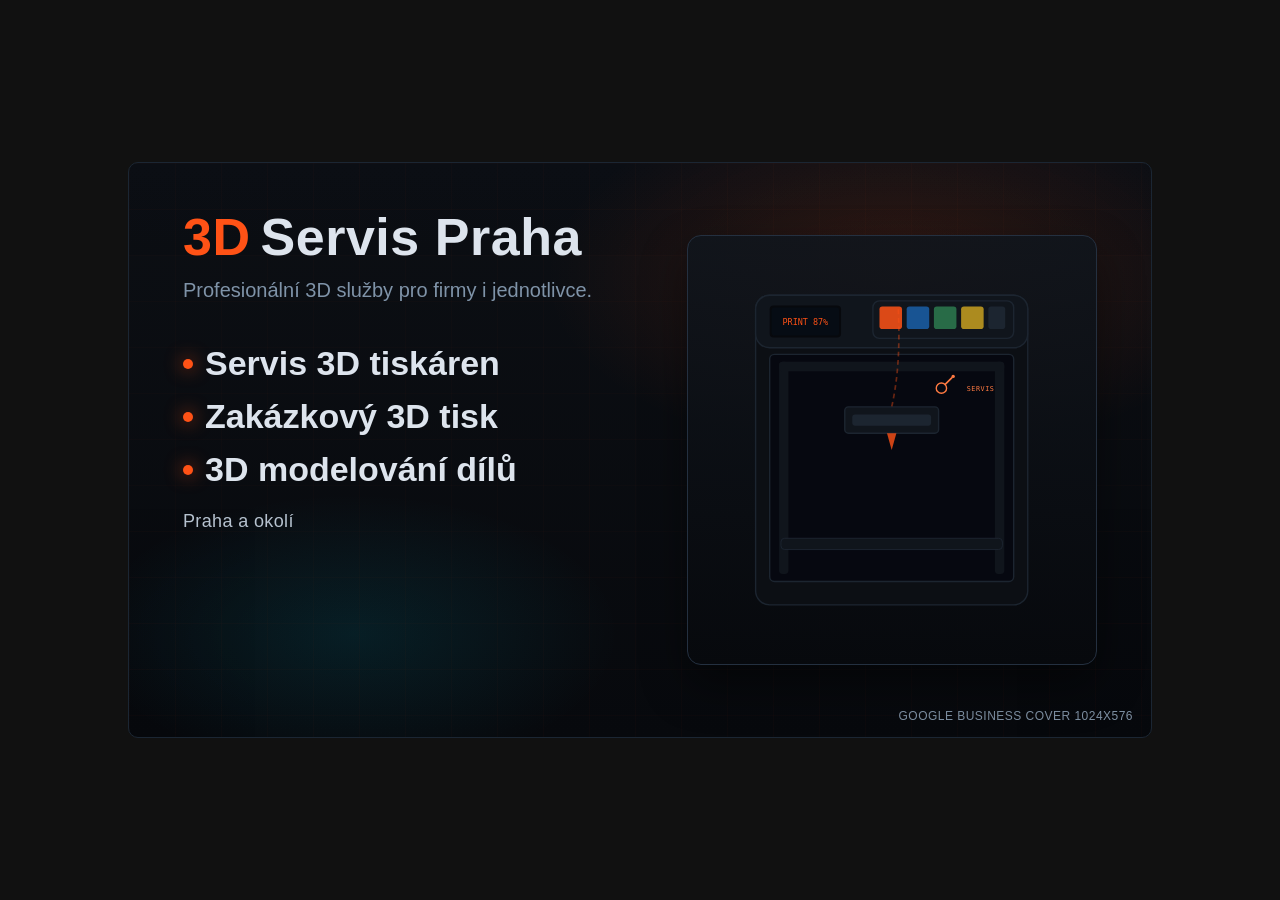
<file: cover-google-business.html>
<!DOCTYPE html>
<html lang="cs">
<head>
<meta charset="UTF-8">
<meta name="viewport" content="width=device-width, initial-scale=1.0">
<title>Google Business Cover - 3DServis Praha</title>
<style>
  :root{
    --bg:#07090d;
    --bg2:#0c0f14;
    --orange:#ff5216;
    --orange2:#ff7a42;
    --text:#dde4ed;
    --muted:#7f93a8;
    --border:#243040;
  }
  *{box-sizing:border-box}
  html,body{
    margin:0;
    background:#111;
    min-height:100%;
    font-family: "Segoe UI", Arial, sans-serif;
    display:grid;
    place-items:center;
    padding:24px;
  }
  .cover{
    width:1024px;
    height:576px;
    position:relative;
    overflow:hidden;
    border-radius:10px;
    background:
      radial-gradient(500px 260px at 75% 20%, rgba(255,82,22,.16), transparent 70%),
      radial-gradient(380px 200px at 22% 82%, rgba(0,207,238,.10), transparent 70%),
      linear-gradient(180deg,var(--bg2),var(--bg));
    border:1px solid #1b2633;
  }
  .grid{
    position:absolute;
    inset:0;
    background-image:
      linear-gradient(rgba(255,82,22,.06) 1px, transparent 1px),
      linear-gradient(90deg, rgba(255,82,22,.06) 1px, transparent 1px);
    background-size:46px 46px;
    opacity:.35;
    pointer-events:none;
  }
  .inner{
    position:relative;
    z-index:2;
    height:100%;
    padding:44px 54px;
    display:grid;
    grid-template-columns: 1fr 420px;
    gap:28px;
  }
  .logo{
    display:flex;
    align-items:center;
    gap:10px;
    font-size:52px;
    font-weight:800;
    line-height:1;
    margin-top:4px;
    letter-spacing:.01em;
  }
  .logo .d3{color:var(--orange)}
  .logo .sp{color:var(--text)}
  .subtitle{
    margin-top:16px;
    color:var(--muted);
    font-size:20px;
    max-width:480px;
  }
  .services{
    margin-top:42px;
    display:flex;
    flex-direction:column;
    gap:14px;
  }
  .service{
    display:flex;
    align-items:center;
    gap:12px;
    font-size:34px;
    font-weight:700;
    color:var(--text);
    line-height:1.15;
  }
  .dot{
    width:10px;height:10px;border-radius:50%;
    background:var(--orange);
    box-shadow:0 0 18px rgba(255,82,22,.8);
    flex:0 0 auto;
  }
  .tag{
    margin-top:22px;
    color:#b6c2cf;
    font-size:18px;
    letter-spacing:.02em;
  }
  .printer{
    align-self:center;
    justify-self:end;
    width:410px;
    height:430px;
    border-radius:14px;
    border:1px solid var(--border);
    background:linear-gradient(180deg,rgba(16,21,28,.9),rgba(7,9,13,.92));
    display:grid;
    place-items:center;
    box-shadow:0 20px 46px rgba(0,0,0,.45);
  }
  .printer svg{width:92%;height:auto;display:block}
  .note{
    position:absolute;
    right:18px;
    bottom:14px;
    font-size:12px;
    color:#8092a5;
    letter-spacing:.04em;
    text-transform:uppercase;
  }
</style>
</head>
<body>
  <div class="cover">
    <div class="grid"></div>
    <div class="inner">
      <div>
        <div class="logo"><span class="d3">3D</span><span class="sp">Servis Praha</span></div>
        <div class="subtitle">Profesionální 3D služby pro firmy i jednotlivce.</div>
        <div class="services">
          <div class="service"><span class="dot"></span><span>Servis 3D tiskáren</span></div>
          <div class="service"><span class="dot"></span><span>Zakázkový 3D tisk</span></div>
          <div class="service"><span class="dot"></span><span>3D modelování dílů</span></div>
        </div>
        <div class="tag">Praha a okolí</div>
      </div>
      <div class="printer" aria-hidden="true">
        <svg viewBox="0 0 400 420" fill="none" xmlns="http://www.w3.org/2000/svg">
          <rect x="55" y="45" width="290" height="330" rx="15" fill="#0c0f14" stroke="#1c2530" stroke-width="1.5"/>
          <rect x="55" y="45" width="290" height="56" rx="15" fill="#10151c" stroke="#1c2530" stroke-width="1.5"/>
          <rect x="70" y="56" width="76" height="34" rx="4" fill="#07090d"/>
          <rect x="72" y="58" width="72" height="30" rx="3" fill="#060c14"/>
          <text x="108" y="77" font-family="monospace" font-size="9" fill="#ff5216" text-anchor="middle">PRINT 87%</text>
          <rect x="180" y="51" width="150" height="40" rx="7" fill="#10151c" stroke="#1c2530" stroke-width="1.5"/>
          <rect x="187" y="57" width="24" height="24" rx="3" fill="#ff5216" opacity=".85"/>
          <rect x="216" y="57" width="24" height="24" rx="3" fill="#1a5fa8" opacity=".85"/>
          <rect x="245" y="57" width="24" height="24" rx="3" fill="#2d7a4f" opacity=".85"/>
          <rect x="274" y="57" width="24" height="24" rx="3" fill="#c8a020" opacity=".85"/>
          <rect x="303" y="57" width="18" height="24" rx="3" fill="#1c2530"/>
          <rect x="70" y="108" width="260" height="242" rx="5" fill="#060810" stroke="#1c2530" stroke-width="1.5"/>
          <rect x="80" y="116" width="10" height="226" rx="4" fill="#10151c"/>
          <rect x="310" y="116" width="10" height="226" rx="4" fill="#10151c"/>
          <rect x="80" y="116" width="240" height="10" rx="4" fill="#10151c"/>
          <rect x="150" y="164" width="100" height="28" rx="4" fill="#10151c" stroke="#1c2530" stroke-width="1.5"/>
          <rect x="158" y="172" width="84" height="12" rx="3" fill="#1c2530"/>
          <path d="M195 192 L200 210 L205 192" fill="#ff5216" opacity=".8"/>
          <path d="M207 60 Q210 120 200 164" stroke="#ff5216" stroke-width="1.8" stroke-dasharray="5,4" fill="none" opacity=".4"/>
          <rect x="82" y="304" width="236" height="12" rx="4" fill="#10151c" stroke="#1c2530" stroke-width="1"/>
          <circle cx="253" cy="144" r="5.5" fill="none" stroke="#ff7a42" stroke-width="1.5"/>
          <path d="M257 140 L264 133" stroke="#ff7a42" stroke-width="1.8" stroke-linecap="round"/>
          <circle cx="265.5" cy="131.5" r="1.8" fill="#ff7a42"/>
          <text x="280" y="147" font-family="monospace" font-size="7.2" fill="#ff7a42" letter-spacing=".08em">SERVIS</text>
        </svg>
      </div>
    </div>
    <div class="note">Google Business cover 1024x576</div>
  </div>
</body>
</html>
</file>
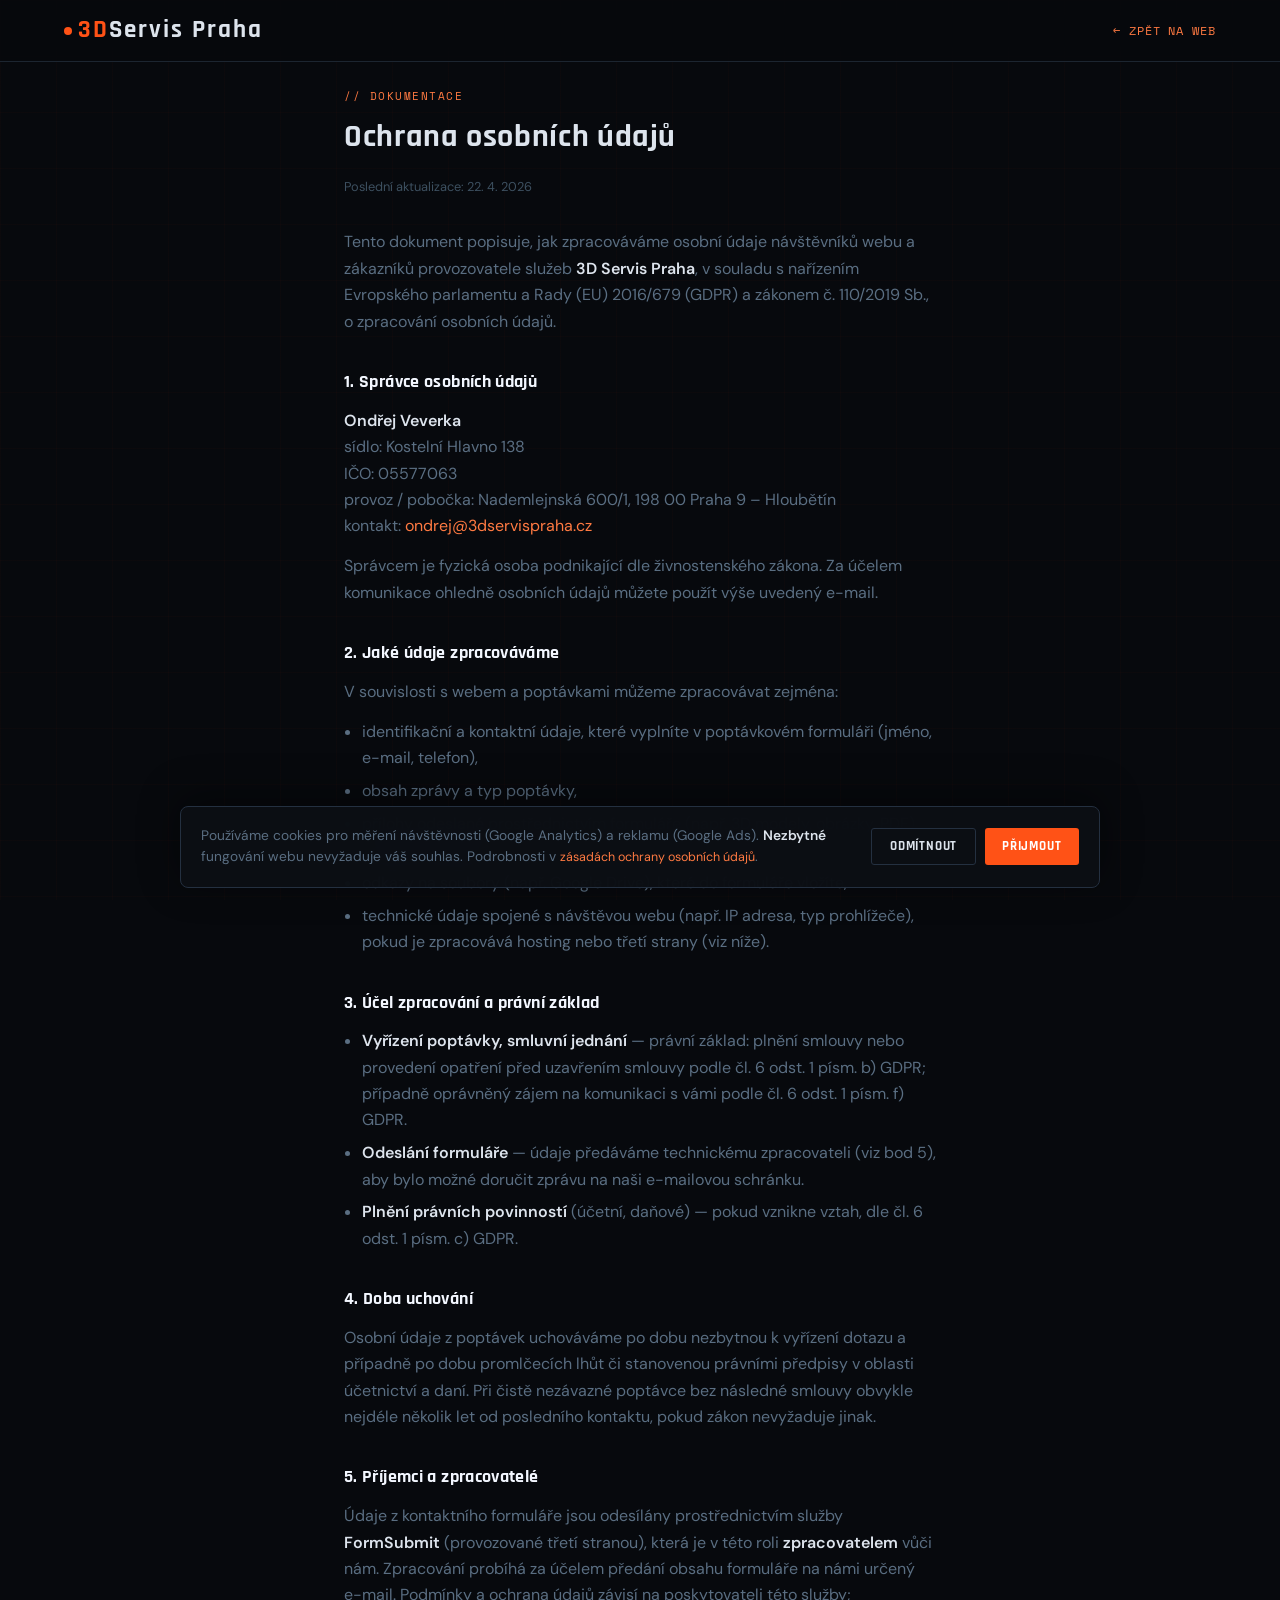
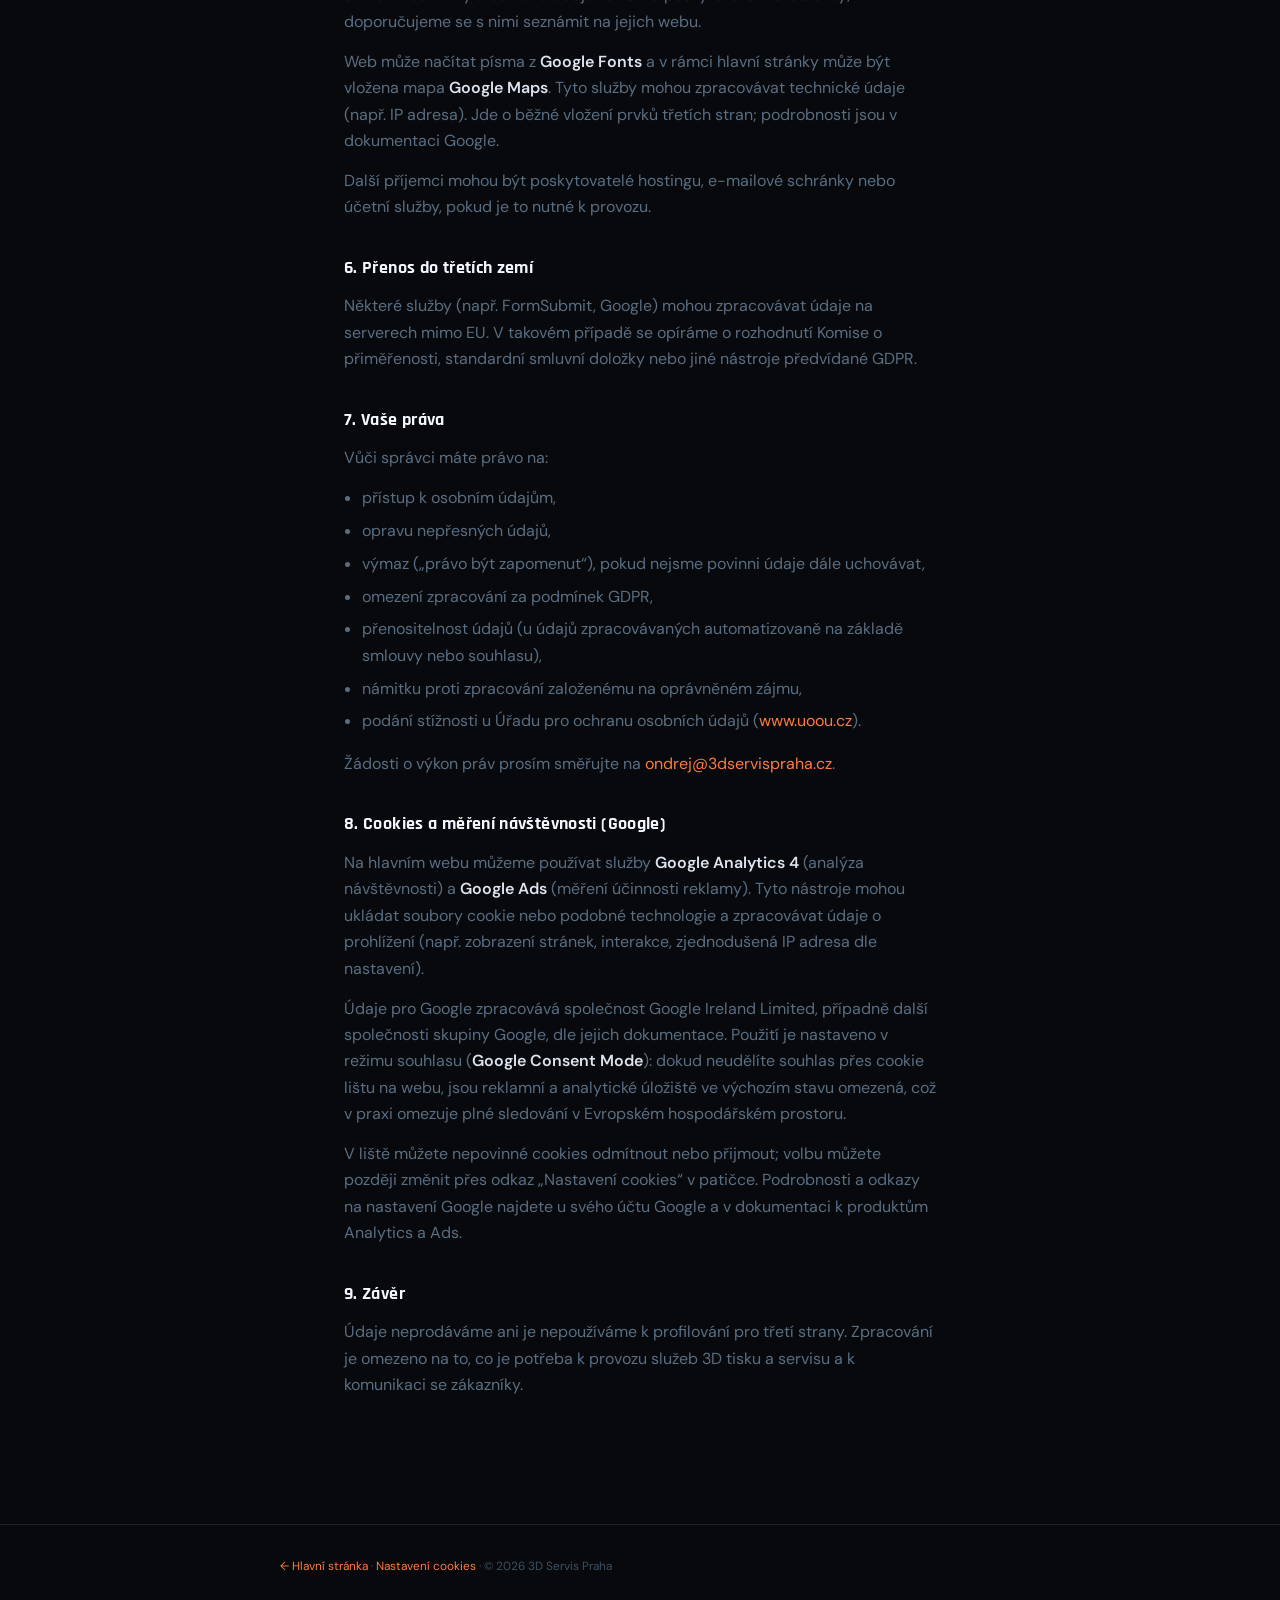
<file: backups/backup-20260423-131132/gdpr.html>
<!DOCTYPE html>
<html lang="cs">
<head>
<meta charset="UTF-8">
<meta name="viewport" content="width=device-width, initial-scale=1.0">
<title>Ochrana osobních údajů (GDPR) | 3D Servis Praha</title>
<meta name="description" content="Zásady zpracování osobních údajů společnosti 3D Servis Praha v souladu s nařízením GDPR.">
<link rel="icon" type="image/svg+xml" href="assets/brand/favicona_3ds_64.svg">
<link rel="apple-touch-icon" sizes="192x192" href="assets/brand/favicona_3ds_192.png">
<link rel="shortcut icon" href="assets/brand/favicona_3ds_64.svg" type="image/svg+xml">
<meta name="theme-color" content="#07090d">
<link rel="preconnect" href="https://fonts.googleapis.com">
<link href="https://fonts.googleapis.com/css2?family=Rajdhani:wght@400;600;700&family=Space+Mono:wght@400;700&family=DM+Sans:ital,wght@0,300;0,400;0,500;1,400&display=swap" rel="stylesheet">
<link rel="stylesheet" href="css/gdpr.css">
</head>
<body>

<nav>
  <a class="logo" href="index.html"><div class="logo-dot"></div><span><span class="logo-3d">3D</span>Servis Praha</span></a>
  <a class="nav-back" href="index.html">← Zpět na web</a>
</nav>

<main>
  <div class="legal-eyebrow">// Dokumentace</div>
  <h1>Ochrana osobních údajů</h1>
  <p class="legal-updated">Poslední aktualizace: 22. 4. 2026</p>

  <article class="legal">
    <p>Tento dokument popisuje, jak zpracováváme osobní údaje návštěvníků webu a zákazníků provozovatele služeb <strong>3D Servis Praha</strong>, v souladu s nařízením Evropského parlamentu a Rady (EU) 2016/679 (GDPR) a zákonem č. 110/2019 Sb., o zpracování osobních údajů.</p>

    <h2>1. Správce osobních údajů</h2>
    <p><strong>Ondřej Veverka</strong><br>
    sídlo: Kostelní Hlavno 138<br>
    IČO: 05577063<br>
    provoz / pobočka: Nademlejnská 600/1, 198 00 Praha 9 – Hloubětín<br>
    kontakt: <a href="mailto:ondrej@3dservispraha.cz">ondrej@3dservispraha.cz</a></p>
    <p>Správcem je fyzická osoba podnikající dle živnostenského zákona. Za účelem komunikace ohledně osobních údajů můžete použít výše uvedený e-mail.</p>

    <h2>2. Jaké údaje zpracováváme</h2>
    <p>V souvislosti s webem a poptávkami můžeme zpracovávat zejména:</p>
    <ul>
      <li>identifikační a kontaktní údaje, které vyplníte v poptávkovém formuláři (jméno, e-mail, telefon),</li>
      <li>obsah zprávy a typ poptávky,</li>
      <li>přílohy odeslané prostřednictvím formuláře (např. 3D modely, obrázky, PDF), pokud je přiložíte,</li>
      <li>odkazy na soubory (např. Google Drive), které do formuláře vložíte,</li>
      <li>technické údaje spojené s návštěvou webu (např. IP adresa, typ prohlížeče), pokud je zpracovává hosting nebo třetí strany (viz níže).</li>
    </ul>

    <h2>3. Účel zpracování a právní základ</h2>
    <ul>
      <li><strong>Vyřízení poptávky, smluvní jednání</strong> — právní základ: plnění smlouvy nebo provedení opatření před uzavřením smlouvy podle čl. 6 odst. 1 písm. b) GDPR; případně oprávněný zájem na komunikaci s vámi podle čl. 6 odst. 1 písm. f) GDPR.</li>
      <li><strong>Odeslání formuláře</strong> — údaje předáváme technickému zpracovateli (viz bod 5), aby bylo možné doručit zprávu na naši e-mailovou schránku.</li>
      <li><strong>Plnění právních povinností</strong> (účetní, daňové) — pokud vznikne vztah, dle čl. 6 odst. 1 písm. c) GDPR.</li>
    </ul>

    <h2>4. Doba uchování</h2>
    <p>Osobní údaje z poptávek uchováváme po dobu nezbytnou k vyřízení dotazu a případně po dobu promlčecích lhůt či stanovenou právními předpisy v oblasti účetnictví a daní. Při čistě nezávazné poptávce bez následné smlouvy obvykle nejdéle několik let od posledního kontaktu, pokud zákon nevyžaduje jinak.</p>

    <h2>5. Příjemci a zpracovatelé</h2>
    <p>Údaje z kontaktního formuláře jsou odesílány prostřednictvím služby <strong>FormSubmit</strong> (provozované třetí stranou), která je v této roli <strong>zpracovatelem</strong> vůči nám. Zpracování probíhá za účelem předání obsahu formuláře na námi určený e-mail. Podmínky a ochrana údajů závisí na poskytovateli této služby; doporučujeme se s nimi seznámit na jejich webu.</p>
    <p>Web může načítat písma z <strong>Google Fonts</strong> a v rámci hlavní stránky může být vložena mapa <strong>Google Maps</strong>. Tyto služby mohou zpracovávat technické údaje (např. IP adresa). Jde o běžné vložení prvků třetích stran; podrobnosti jsou v dokumentaci Google.</p>
    <p>Další příjemci mohou být poskytovatelé hostingu, e-mailové schránky nebo účetní služby, pokud je to nutné k provozu.</p>

    <h2>6. Přenos do třetích zemí</h2>
    <p>Některé služby (např. FormSubmit, Google) mohou zpracovávat údaje na serverech mimo EU. V takovém případě se opíráme o rozhodnutí Komise o přiměřenosti, standardní smluvní doložky nebo jiné nástroje předvídané GDPR.</p>

    <h2>7. Vaše práva</h2>
    <p>Vůči správci máte právo na:</p>
    <ul>
      <li>přístup k osobním údajům,</li>
      <li>opravu nepřesných údajů,</li>
      <li>výmaz („právo být zapomenut“), pokud nejsme povinni údaje dále uchovávat,</li>
      <li>omezení zpracování za podmínek GDPR,</li>
      <li>přenositelnost údajů (u údajů zpracovávaných automatizovaně na základě smlouvy nebo souhlasu),</li>
      <li>námitku proti zpracování založenému na oprávněném zájmu,</li>
      <li>podání stížnosti u Úřadu pro ochranu osobních údajů (<a href="https://www.uoou.cz" target="_blank" rel="noopener noreferrer">www.uoou.cz</a>).</li>
    </ul>
    <p>Žádosti o výkon práv prosím směřujte na <a href="mailto:ondrej@3dservispraha.cz">ondrej@3dservispraha.cz</a>.</p>

    <h2 id="cookies">8. Cookies a měření návštěvnosti (Google)</h2>
    <p>Na hlavním webu můžeme používat služby <strong>Google Analytics 4</strong> (analýza návštěvnosti) a <strong>Google Ads</strong> (měření účinnosti reklamy). Tyto nástroje mohou ukládat soubory cookie nebo podobné technologie a zpracovávat údaje o prohlížení (např. zobrazení stránek, interakce, zjednodušená IP adresa dle nastavení).</p>
    <p>Údaje pro Google zpracovává společnost Google Ireland Limited, případně další společnosti skupiny Google, dle jejich dokumentace. Použití je nastaveno v režimu souhlasu (<strong>Google Consent Mode</strong>): dokud neudělíte souhlas přes cookie lištu na webu, jsou reklamní a analytické úložiště ve výchozím stavu omezená, což v praxi omezuje plné sledování v Evropském hospodářském prostoru.</p>
    <p>V liště můžete nepovinné cookies odmítnout nebo přijmout; volbu můžete později změnit přes odkaz „Nastavení cookies“ v patičce. Podrobnosti a odkazy na nastavení Google najdete u svého účtu Google a v dokumentaci k produktům Analytics a Ads.</p>

    <h2>9. Závěr</h2>
    <p>Údaje neprodáváme ani je nepoužíváme k profilování pro třetí strany. Zpracování je omezeno na to, co je potřeba k provozu služeb 3D tisku a servisu a k komunikaci se zákazníky.</p>
  </article>
</main>

<footer>
  <div class="f-inner">
    <a href="index.html">← Hlavní stránka</a> · <a href="#" data-cookie-settings>Nastavení cookies</a> · © 2026 3D Servis Praha
  </div>
</footer>

<script src="js/tracking.js" defer></script>
<script src="js/cookie-banner.js" defer></script>
</body>
</html>
</file>
<file: backups/backup-20260423-131132/css/main.css>
:root{
  --bg:#07090d; --surface:#0c0f14; --card:#10151c; --card2:#141b24;
  --border:#1c2530; --border2:#243040;
  --orange:#ff5216; --orange2:#ff7a42; --orange-dim:rgba(255,82,22,.11);
  --cyan:#00cfee; --cyan-dim:rgba(0,207,238,.08);
  --text:#dde4ed; --muted:#5a6e82; --muted2:#3d5060;
  --green:#22c97a;
}
*,*::before,*::after{box-sizing:border-box;margin:0;padding:0}
html{scroll-behavior:smooth}
body{background:var(--bg);color:var(--text);font-family:'DM Sans',sans-serif;font-size:16px;line-height:1.65;overflow-x:hidden}

/* grid bg */
body::before{content:'';position:fixed;inset:0;background-image:linear-gradient(rgba(255,82,22,.025) 1px,transparent 1px),linear-gradient(90deg,rgba(255,82,22,.025) 1px,transparent 1px);background-size:56px 56px;pointer-events:none;z-index:0}

/* NAV */
nav{position:fixed;top:0;left:0;right:0;z-index:200;display:flex;align-items:center;justify-content:space-between;padding:0 max(28px,calc((100vw - 1040px)/2));height:62px;background:rgba(7,9,13,.88);backdrop-filter:blur(16px);border-bottom:1px solid var(--border)}
.logo{font-family:'Rajdhani',sans-serif;font-size:1.55rem;font-weight:700;letter-spacing:2px;color:var(--text);display:flex;align-items:center;gap:6px;text-decoration:none}
.logo-3d{color:var(--orange)}
.logo-dot{width:8px;height:8px;border-radius:50%;background:var(--orange);animation:blink 1.6s infinite;flex-shrink:0}
@keyframes blink{0%,100%{opacity:1}50%{opacity:.2}}
.nav-links{display:flex;gap:2rem;list-style:none}
.nav-links a{color:var(--muted);text-decoration:none;font-size:.8rem;letter-spacing:.07em;text-transform:uppercase;transition:color .2s}
.nav-links a:hover{color:var(--text)}
.nav-cta{background:var(--orange)!important;color:#fff!important;padding:.4rem 1.15rem;border-radius:3px;font-weight:600!important}
.nav-cta:hover{background:var(--orange2)!important}
@media(max-width:780px){.nav-links{display:none}}

/* SHARED */
section{position:relative;z-index:1;padding:100px max(28px,calc((100vw - 1040px)/2))}
.eyebrow{font-family:'Space Mono',monospace;font-size:.68rem;color:var(--orange);letter-spacing:.18em;text-transform:uppercase;margin-bottom:.8rem;display:flex;align-items:center;gap:.5rem}
.eyebrow::before{content:'//';color:var(--muted2)}
h2{font-family:'Rajdhani',sans-serif;font-size:clamp(2rem,4.8vw,3.4rem);font-weight:700;line-height:1.05;letter-spacing:-.01em;margin-bottom:1rem}
.sub{font-size:.97rem;color:var(--muted);max-width:540px;margin-bottom:3.5rem;line-height:1.75}
.sub-strong{color:#f3f7ff;font-weight:700}
.btn-p{display:inline-block;background:var(--orange);color:#fff;padding:.85rem 2rem;border:none;cursor:pointer;font-family:'Rajdhani',sans-serif;font-size:1rem;font-weight:700;letter-spacing:.07em;text-transform:uppercase;text-decoration:none;border-radius:3px;transition:background .2s,transform .15s,box-shadow .2s;box-shadow:0 0 28px rgba(255,82,22,.32)}
.btn-p:hover{background:var(--orange2);transform:translateY(-2px);box-shadow:0 0 44px rgba(255,82,22,.48)}
.btn-g{display:inline-block;background:transparent;color:var(--text);padding:.85rem 2rem;border:1px solid var(--border2);cursor:pointer;font-family:'Rajdhani',sans-serif;font-size:1rem;font-weight:600;letter-spacing:.07em;text-transform:uppercase;text-decoration:none;border-radius:3px;transition:border-color .2s,color .2s}
.btn-g:hover{border-color:var(--orange);color:var(--orange)}
.reveal{opacity:0;transform:translateY(28px);transition:opacity .65s ease,transform .65s ease}
.reveal.visible{opacity:1;transform:translateY(0)}
.d1{transition-delay:.1s}.d2{transition-delay:.2s}.d3{transition-delay:.3s}
@keyframes fadeUp{from{opacity:0;transform:translateY(24px)}to{opacity:1;transform:translateY(0)}}

/* HERO */
#hero{min-height:100vh;padding:90px max(28px,calc((100vw - 1040px)/2)) 80px;display:grid;grid-template-columns:1fr 420px;gap:3rem;align-items:center;overflow:hidden}
@media(max-width:920px){#hero{grid-template-columns:1fr}}
.hero-glow{position:absolute;right:-100px;top:50px;width:650px;height:650px;background:radial-gradient(ellipse,rgba(255,82,22,.14) 0%,transparent 68%);border-radius:50%;pointer-events:none;animation:breathe 7s ease-in-out infinite}
.hero-glow2{position:absolute;left:20%;bottom:-60px;width:500px;height:500px;background:radial-gradient(ellipse,rgba(0,207,238,.07) 0%,transparent 68%);border-radius:50%;pointer-events:none;animation:breathe 9s ease-in-out 2s infinite}
@keyframes breathe{0%,100%{transform:scale(1)}50%{transform:scale(1.08)}}
.hero-tag{display:inline-flex;align-items:center;gap:.55rem;font-family:'Space Mono',monospace;font-size:.7rem;color:var(--orange);letter-spacing:.14em;text-transform:uppercase;border:1px solid rgba(255,82,22,.3);padding:.32rem .9rem;border-radius:2px;margin-bottom:1.8rem;animation:fadeUp .6s ease both}
.hero-tag::before{content:'';width:6px;height:6px;background:var(--orange);border-radius:50%;animation:blink 1.4s infinite}
h1{font-family:'Rajdhani',sans-serif;font-size:clamp(3rem,7vw,5.6rem);font-weight:700;line-height:.98;letter-spacing:-.01em;margin-bottom:1.5rem;animation:fadeUp .6s .1s ease both}
h1 .acc{color:var(--orange)}
h1 .accg{color:var(--green)}
h1 .acc2{color:var(--cyan)}
.hero-lead{font-size:1.05rem;color:var(--muted);max-width:490px;margin-bottom:2.2rem;line-height:1.75;animation:fadeUp .6s .2s ease both}
.hero-btns{display:flex;gap:1rem;flex-wrap:wrap;animation:fadeUp .6s .3s ease both}
.hero-stats{display:flex;gap:3rem;flex-wrap:wrap;margin-top:3.5rem;padding-top:2.5rem;border-top:1px solid var(--border);animation:fadeUp .6s .42s ease both}
.stat-n{font-family:'Rajdhani',sans-serif;font-size:2.3rem;font-weight:700;color:var(--orange);line-height:1}
.stat-l{font-size:.72rem;color:var(--muted);text-transform:uppercase;letter-spacing:.09em;margin-top:.18rem}
.hero-logistics{margin-top:1.9rem;display:grid;grid-template-columns:repeat(3,minmax(0,1fr));gap:.85rem;max-width:1120px;animation:fadeUp .6s .5s ease both}
.hero-branch{border:1px solid rgba(255,255,255,.28);border-radius:6px;background:linear-gradient(180deg,rgba(255,255,255,.08),rgba(7,9,13,.68));padding:1rem 1.05rem .85rem}
.hero-branch-label{font-family:'Space Mono',monospace;font-size:.74rem;color:#f3f7ff;letter-spacing:.11em;text-transform:uppercase;margin-bottom:.45rem}
.hero-branch-note{font-size:.88rem;line-height:1.55;color:var(--muted);margin-top:.2rem}
.hero-branch .hero-branch-note{color:#f3f7ff}
.hero-map{border:1px solid var(--border2);border-radius:6px;background:linear-gradient(180deg,rgba(34,201,122,.06),rgba(7,9,13,.65));padding:1rem 1.05rem .85rem}
.hero-map-label{font-family:'Space Mono',monospace;font-size:.74rem;color:var(--green);letter-spacing:.11em;text-transform:uppercase;margin-bottom:.45rem}
.hero-map-note{font-size:.88rem;line-height:1.55;color:var(--muted);margin-top:.2rem}
.hero-map .hero-map-note{color:#f3f7ff}
.hero-ship{border:1px solid rgba(255,82,22,.35);border-radius:6px;background:linear-gradient(180deg,rgba(255,82,22,.08),rgba(7,9,13,.65));padding:1rem 1.05rem .85rem}
.hero-ship-label{font-family:'Space Mono',monospace;font-size:.74rem;color:var(--orange2);letter-spacing:.11em;text-transform:uppercase;margin-bottom:.45rem}
.hero-ship-note{font-size:.88rem;line-height:1.55;color:var(--muted);margin-top:.2rem}
.hero-ship .hero-ship-note{color:#f3f7ff}
.hero-ship-note strong{font-weight:700}
@media(max-width:780px){.hero-logistics{grid-template-columns:1fr}}
.hero-vis{display:flex;align-items:center;justify-content:center}
@media(max-width:920px){.hero-vis{display:none}}

/* BRAND BAR */
.brand-bar{position:relative;z-index:1;background:var(--surface);border-top:1px solid var(--border);border-bottom:1px solid var(--border);padding:1.3rem 0;overflow:hidden}
.brand-marquee{overflow:hidden;width:100%}
/* Tři identické segmenty → posun o 1/3 šířky tracku = vizuálně stejné jako začátek (žádná „díra“ před resetem). */
.brand-marquee-track{display:inline-flex;flex-direction:row;flex-wrap:nowrap;animation:brand-marquee 50s linear infinite;will-change:transform}
.brand-marquee-set{display:inline-flex;align-items:center;gap:3rem;flex:0 0 auto;padding-inline-end:3rem;white-space:nowrap}
@keyframes brand-marquee{0%{transform:translate3d(0,0,0)}100%{transform:translate3d(calc(-100%/3),0,0)}}
@media(prefers-reduced-motion:reduce){.brand-marquee-track{animation:none;transform:none}}
.brand-item{font-family:'Rajdhani',sans-serif;font-size:1rem;font-weight:700;letter-spacing:.12em;text-transform:uppercase;color:var(--muted2);flex-shrink:0;transition:color .2s}
.brand-sep{color:var(--border);flex-shrink:0}
.brand-label{font-size:.7rem;color:var(--muted);text-transform:uppercase;letter-spacing:.15em;text-align:center;margin-bottom:.9rem}
.brand-with-text{display:inline-flex;align-items:center;gap:.45rem;flex-shrink:0}
.brand-logo{height:20px;width:auto;min-width:1.25rem;object-fit:contain;opacity:.9;filter:grayscale(100%) brightness(1.5);transition:opacity .2s,filter .2s,transform .2s;flex-shrink:0;vertical-align:middle}
.brand-logo:hover{opacity:1;filter:none;transform:translateY(-1px)}

/* GALLERY */
#galerie{background:var(--bg)}
.gal-grid{display:grid;grid-template-columns:repeat(3,1fr);gap:1.5px;background:var(--border);border:1px solid var(--border);border-radius:6px;overflow:hidden}
@media(max-width:680px){.gal-grid{grid-template-columns:1fr}}
.gitem{background:var(--card);padding:2.5rem 2rem;display:flex;flex-direction:column;gap:1rem;transition:background .2s}
.gitem:hover{background:var(--card2)}
.gitem.wide{grid-column:span 2}
@media(max-width:680px){.gitem.wide{grid-column:span 1}}
.gvis{width:100%;min-height:160px;display:flex;align-items:center;justify-content:center;flex:1}
.gvis svg.gpic{
  width:100%;
  height:185px;
  display:block;
  border-radius:6px;
  border:1px solid var(--border2);
  background:linear-gradient(165deg,#0e141c 0%,#080b10 100%);
}
.glabel{font-family:'Space Mono',monospace;font-size:.64rem;color:var(--orange);letter-spacing:.14em;text-transform:uppercase}
.gtitle{font-family:'Rajdhani',sans-serif;font-size:1.1rem;font-weight:700;letter-spacing:.02em}
.gdesc{font-size:.82rem;color:var(--muted);line-height:1.55}

/* TEAM */
#tym{background:var(--bg)}
.team-grid{display:grid;grid-template-columns:repeat(auto-fit,minmax(285px,1fr));gap:1.5px;background:var(--border);border:1px solid var(--border);border-radius:6px;overflow:hidden;margin-top:3rem}
.tcard{background:var(--card);padding:2.5rem 2rem;transition:background .2s;position:relative;overflow:hidden}
.tcard:hover{background:var(--card2)}
.tcard.star{background:linear-gradient(160deg,var(--card2),#12181f)}
.tcard.star::after{content:'HLAVNÍ TVÁŘ';position:absolute;top:1.2rem;right:-2.5rem;background:var(--orange);color:#fff;font-family:'Space Mono',monospace;font-size:.58rem;letter-spacing:.1em;padding:.28rem 3rem;transform:rotate(35deg)}
.tavatar{width:66px;height:66px;border-radius:50%;border:1px solid var(--border2);margin-bottom:1.4rem;background:var(--surface);display:flex;align-items:center;justify-content:center;overflow:hidden}
.trole{font-family:'Space Mono',monospace;font-size:.63rem;color:var(--orange);letter-spacing:.12em;text-transform:uppercase;margin-bottom:.35rem}
.tname{font-family:'Rajdhani',sans-serif;font-size:1.7rem;font-weight:700;letter-spacing:.02em;margin-bottom:.1rem}
.ttag{font-size:.87rem;color:var(--muted);margin-bottom:1.2rem;font-style:italic}
.tbio{font-size:.87rem;color:var(--muted);line-height:1.72}
.tbadge{display:inline-flex;align-items:center;gap:.35rem;font-family:'Space Mono',monospace;font-size:.65rem;background:var(--orange-dim);color:var(--orange);border:1px solid rgba(255,82,22,.2);padding:.22rem .7rem;border-radius:2px;margin-top:1rem;letter-spacing:.06em}

/* SERVICES / GRID */
.svc-grid{display:grid;grid-template-columns:repeat(auto-fit,minmax(270px,1fr));gap:1.5px;background:var(--border);border:1px solid var(--border);border-radius:6px;overflow:hidden}
.scard{background:var(--card);padding:2.5rem 2rem;transition:background .2s}
.scard:hover{background:var(--card2)}
.scard:hover .s-icon-wrap{border-color:var(--orange);box-shadow:0 0 18px rgba(255,82,22,.22)}
.s-icon-wrap{width:46px;height:46px;background:var(--orange-dim);border:1px solid var(--border2);border-radius:8px;display:flex;align-items:center;justify-content:center;font-size:1.25rem;margin-bottom:1.3rem;transition:border-color .2s,box-shadow .2s}
.st{font-family:'Rajdhani',sans-serif;font-size:1.2rem;font-weight:700;letter-spacing:.02em;margin-bottom:.5rem}
.sd{font-size:.87rem;color:var(--muted);line-height:1.65}
.sl{list-style:none;margin-top:1.1rem;display:flex;flex-direction:column;gap:.35rem}
.sl li{font-size:.8rem;color:var(--muted);padding-left:1rem;position:relative}
.sl li::before{content:'›';position:absolute;left:0;color:var(--orange)}
#opravy .sl li{color:var(--text)}
#opravy{background:var(--surface)}
#opravy .svc-grid{grid-template-columns:repeat(3,minmax(0,1fr))}
#opravy .scard{display:flex;flex-direction:column;gap:.65rem}
#opravy .s-icon-wrap{
  width:100%;
  height:168px;
  margin-bottom:.55rem;
  border-radius:8px;
  overflow:hidden;
  background:#0b1118;
  border:1px solid var(--border2);
  padding:0;
}
#opravy .s-icon-wrap img{
  width:100%;
  height:100%;
  object-fit:cover;
  display:block;
}
@media(max-width:980px){
  #opravy .svc-grid{grid-template-columns:repeat(2,minmax(0,1fr))}
}
@media(max-width:640px){
  #opravy .svc-grid{grid-template-columns:1fr}
}

/* PROCESS */
#postup{background:var(--bg)}
.psteps{border:1px solid var(--border);border-radius:6px;overflow:hidden;max-width:700px}
.pstep{display:grid;grid-template-columns:58px 1fr;gap:1.4rem;align-items:flex-start;padding:1.8rem 2rem;border-bottom:1px solid var(--border);background:var(--card);transition:background .2s}
.pstep:last-child{border-bottom:none}
.pstep:hover{background:var(--card2)}
.psn{font-family:'Space Mono',monospace;font-size:1.9rem;font-weight:700;color:var(--border2);line-height:1;transition:color .2s}
.pstep:hover .psn{color:var(--orange)}
.pst{font-family:'Rajdhani',sans-serif;font-size:1.05rem;font-weight:700;letter-spacing:.02em;margin-bottom:.28rem}
.psd{font-size:.86rem;color:var(--muted);line-height:1.62}

/* PRICING */
#cenik{background:var(--surface)}
.price-grid{display:grid;grid-template-columns:repeat(auto-fit,minmax(245px,1fr));gap:1.5rem}
.prcard{background:var(--card);border:1px solid var(--border);border-radius:5px;padding:2.2rem 2rem;position:relative;transition:transform .25s,box-shadow .25s,border-color .25s;overflow:hidden}
.prcard:hover{transform:translateY(-3px);box-shadow:0 18px 44px rgba(0,0,0,.4)}
.prcard.feat{border-color:var(--orange);background:linear-gradient(150deg,#12181f,#0c0f14)}
.pr-badge{position:absolute;top:1.1rem;right:-2.5rem;background:var(--orange);color:#fff;font-family:'Space Mono',monospace;font-size:.58rem;letter-spacing:.1em;padding:.28rem 3rem;transform:rotate(35deg)}
.pr-name{font-family:'Space Mono',monospace;font-size:.78rem;color:#f3f7ff;letter-spacing:.12em;text-transform:uppercase;margin-bottom:1rem;font-weight:700}
.pr-val{font-family:'Rajdhani',sans-serif;font-size:2.6rem;font-weight:700;line-height:1;margin-bottom:.25rem}
.pr-val sup{font-size:1rem;vertical-align:top;margin-top:.38rem;color:var(--orange)}
.pr-val sub{font-size:.9rem;color:var(--muted);font-weight:400}
.pr-note{font-size:.76rem;color:var(--muted);margin-bottom:1.4rem}
.pr-div{border:none;border-top:1px solid var(--border);margin:1.3rem 0}
.pr-feats{list-style:none;display:flex;flex-direction:column;gap:.55rem;margin-bottom:1.8rem}
.pr-feats li{font-size:.84rem;color:var(--muted);display:flex;align-items:flex-start;gap:.5rem}
.pr-feats li::before{content:'✓';color:var(--green);font-weight:700;flex-shrink:0;font-size:.78rem;margin-top:.05rem}
.pr-feats li.no{opacity:.38}
.pr-feats li.no::before{content:'✗';color:var(--muted)}

/* TESTIMONIALS */
#reference{background:var(--bg)}
.testi-grid{display:grid;grid-template-columns:repeat(3,minmax(0,1fr));gap:1.5rem;align-items:stretch}
@media(max-width:1050px){.testi-grid{grid-template-columns:repeat(2,minmax(0,1fr))}}
@media(max-width:680px){.testi-grid{grid-template-columns:1fr}}
.tecard{background:var(--card);border:1px solid var(--border);border-radius:5px;padding:2rem;transition:border-color .2s,box-shadow .2s;height:100%;display:flex;flex-direction:column;justify-content:center}
.tecard:hover{border-color:rgba(255,82,22,.4);box-shadow:0 8px 24px rgba(0,0,0,.3)}
.teimg{width:100%;aspect-ratio:4/3;height:auto;object-fit:cover;object-position:center;border-radius:6px;border:1px solid var(--border2);margin-bottom:1rem;display:block}
.stars{font-family:'Rajdhani',sans-serif;font-size:.72rem;font-weight:700;color:var(--orange);letter-spacing:.07em;line-height:1;margin:.45rem 0 .15rem}
.tetext{font-size:.89rem;color:var(--muted);font-style:italic;line-height:1.7;margin-bottom:1.4rem}
#reference .tetext{margin-bottom:.65rem}
.teauth{font-family:'Rajdhani',sans-serif;font-size:1rem;font-weight:700;letter-spacing:.02em}
.terole{font-size:.76rem;color:var(--muted)}

/* FAQ */
#faq{background:var(--surface)}
.faq-list{max-width:820px;border:1px solid var(--border);border-radius:6px;overflow:hidden}
.faq-item{border-bottom:1px solid var(--border)}
.faq-item:last-child{border-bottom:none}
.faq-q{display:flex;justify-content:space-between;align-items:center;padding:1.6rem 2rem;cursor:pointer;font-family:'Rajdhani',sans-serif;font-size:1.05rem;font-weight:700;letter-spacing:.02em;background:var(--card);transition:background .2s,color .2s;list-style:none}
.faq-q:hover{color:var(--orange2)}
.faq-q::-webkit-details-marker{display:none}
.faq-q::after{content:'+';color:var(--orange);font-size:1.4rem;font-family:monospace;flex-shrink:0;margin-left:1rem;transition:transform .2s}
details[open] .faq-q{background:var(--card2)}
details[open] .faq-q::after{content:'−'}
.faq-item:hover .faq-q{background:var(--card2)}
.faq-a{padding:0 2rem 1.6rem;font-size:.9rem;color:var(--muted);line-height:1.7;background:var(--card2)}

/* CONTACT */
#kontakt{background:var(--surface);border-top:1px solid var(--border)}
.ct-wrap{display:grid;grid-template-columns:1fr 1fr;gap:6rem;max-width:1050px;margin:0 auto}
@media(max-width:750px){.ct-wrap{grid-template-columns:1fr;gap:3rem}}
.ct-items{display:flex;flex-direction:column;gap:1.4rem;margin-top:.5rem}
.ct-group{display:flex;flex-direction:column;gap:.75rem;margin-bottom:.25rem}
.ct-group-role{font-size:.8rem;color:var(--muted);line-height:1.5;margin-bottom:.15rem}
.ci{display:flex;gap:1rem;align-items:flex-start}
.ci-icon{width:40px;height:40px;flex-shrink:0;background:var(--orange-dim);border:1px solid rgba(255,82,22,.22);border-radius:6px;display:flex;align-items:center;justify-content:center;font-size:20px;color:var(--orange2);font-variation-settings:'FILL' 1,'wght' 500,'GRAD' 0,'opsz' 24}
.ci-icon .material-symbols-outlined{font-size:20px;line-height:1}
.ci-l{font-family:'Space Mono',monospace;font-size:.62rem;color:var(--muted);letter-spacing:.09em;text-transform:uppercase;margin-bottom:.12rem}
.ci-v{font-family:'Rajdhani',sans-serif;font-size:1rem;font-weight:600}
.ci-v a{color:inherit;text-decoration:none}
.ci-v a:hover{color:var(--orange2)}
.ct-map{margin-top:1.75rem;width:100%;max-width:440px}
.ct-map-frame-wrap{position:relative;border-radius:6px;overflow:hidden;border:1px solid var(--border2);background:var(--card);aspect-ratio:16/9;max-height:220px;box-shadow:0 6px 20px rgba(0,0,0,.2)}
.ct-map-frame{position:absolute;inset:0;width:100%;height:100%;border:0}
.ct-map-link{display:inline-flex;align-items:center;gap:.4rem;font-family:'Rajdhani',sans-serif;font-size:.82rem;font-weight:700;letter-spacing:.04em;color:var(--orange2);text-decoration:none;margin-top:.6rem}
.ct-map-link:hover{color:var(--orange)}
label{font-family:'Space Mono',monospace;font-size:.63rem;color:var(--muted);letter-spacing:.09em;text-transform:uppercase;display:block;margin-bottom:.38rem}
input:not([type=file]),textarea,select{width:100%;background:var(--card);border:1px solid var(--border2);border-radius:4px;padding:.75rem 1rem;color:var(--text);font-family:'DM Sans',sans-serif;font-size:.9rem;outline:none;transition:border-color .2s}
input::placeholder,textarea::placeholder{color:var(--muted2)}
input:not([type=file]):focus,textarea:focus,select:focus{border-color:var(--orange)}
.form-hint{font-size:.72rem;color:var(--muted2);margin-top:.35rem;line-height:1.45}
.form-hint a:hover{text-decoration:underline}
.btn-wa{display:inline-flex;align-items:center;justify-content:center;width:100%;margin:0 0 1rem;background:#25d366;color:#fff;padding:.8rem 1.5rem;border-radius:3px;font-family:'Rajdhani',sans-serif;font-size:.95rem;font-weight:700;letter-spacing:.05em;text-decoration:none;text-transform:uppercase;transition:background .2s,box-shadow .2s;box-shadow:0 0 20px rgba(37,211,102,.25)}
.btn-wa:hover{background:#1db954;box-shadow:0 0 32px rgba(37,211,102,.4)}
textarea{min-height:100px;resize:vertical}
textarea.ta-sm{min-height:76px}
select option{background:var(--card);color:var(--text)}
.form-row{display:grid;grid-template-columns:1fr 1fr;gap:1rem}
@media(max-width:500px){.form-row{grid-template-columns:1fr}}
.fg{margin-bottom:.9rem}
.form-btn{width:100%;background:var(--orange);color:#fff;border:none;cursor:pointer;padding:.9rem;font-family:'Rajdhani',sans-serif;font-size:1rem;font-weight:700;letter-spacing:.08em;text-transform:uppercase;border-radius:3px;transition:background .2s,box-shadow .2s;box-shadow:0 0 24px rgba(255,82,22,.28);margin-top:.3rem}
.form-btn:hover{background:var(--orange2);box-shadow:0 0 40px rgba(255,82,22,.46)}
.form-btn:disabled{opacity:.55;cursor:not-allowed;box-shadow:none}
#form-ok{display:none;color:var(--green);font-size:.85rem;text-align:center;margin-top:.7rem;font-family:'Space Mono',monospace}
#form-err{display:none;color:#ff7a7a;font-size:.85rem;text-align:center;margin-top:.7rem;font-family:'Space Mono',monospace;line-height:1.4}
.honeypot{position:absolute;left:-9999px;width:1px;height:1px;opacity:0;pointer-events:none}

/* FOOTER */
footer{position:relative;z-index:1;background:var(--bg);border-top:1px solid var(--border);padding:2.5rem 5vw}
.f-inner{max-width:720px;margin:0 auto;display:flex;flex-direction:column;gap:1.35rem;align-items:flex-start}
.flogo{font-family:'Rajdhani',sans-serif;font-size:1.3rem;font-weight:700;letter-spacing:2px;color:var(--text)}
.f-company{font-size:.78rem;color:var(--muted);line-height:1.65}
.f-company-label{font-family:'Space Mono',monospace;font-size:.62rem;color:var(--muted2);letter-spacing:.12em;text-transform:uppercase;margin-bottom:.35rem}
.f-legal{display:flex;flex-wrap:wrap;align-items:center;gap:.65rem 1.2rem;font-size:.72rem;color:var(--muted2)}
.f-legal a{color:inherit;text-decoration:none}
.f-legal a:hover{color:var(--orange2)}
</file>
<file: backups/backup-20260423-131132/css/gdpr.css>
:root{
  --bg:#07090d; --surface:#0c0f14; --card:#10151c;
  --border:#1c2530; --border2:#243040;
  --orange:#ff5216; --orange2:#ff7a42;
  --text:#dde4ed; --muted:#5a6e82; --muted2:#3d5060;
}
*,*::before,*::after{box-sizing:border-box;margin:0;padding:0}
html{scroll-behavior:smooth}
body{background:var(--bg);color:var(--text);font-family:'DM Sans',sans-serif;font-size:16px;line-height:1.65;overflow-x:hidden}
body::before{content:'';position:fixed;inset:0;background-image:linear-gradient(rgba(255,82,22,.025) 1px,transparent 1px),linear-gradient(90deg,rgba(255,82,22,.025) 1px,transparent 1px);background-size:56px 56px;pointer-events:none;z-index:0}
nav{position:fixed;top:0;left:0;right:0;z-index:200;display:flex;align-items:center;justify-content:space-between;padding:0 5vw;height:62px;background:rgba(7,9,13,.88);backdrop-filter:blur(16px);border-bottom:1px solid var(--border)}
.logo{font-family:'Rajdhani',sans-serif;font-size:1.55rem;font-weight:700;letter-spacing:2px;color:var(--text);display:flex;align-items:center;gap:6px;text-decoration:none}
.logo-3d{color:var(--orange)}
.logo-dot{width:8px;height:8px;border-radius:50%;background:var(--orange);flex-shrink:0}
.nav-back{font-family:'Space Mono',monospace;font-size:.72rem;color:var(--orange2);text-decoration:none;letter-spacing:.08em;text-transform:uppercase}
.nav-back:hover{color:var(--orange)}
main{position:relative;z-index:1;max-width:720px;margin:0 auto;padding:5.5rem 5vw 4rem}
.legal-eyebrow{font-family:'Space Mono',monospace;font-size:.68rem;color:var(--orange2);letter-spacing:.14em;text-transform:uppercase;margin-bottom:.75rem}
h1{font-family:'Rajdhani',sans-serif;font-size:2rem;font-weight:700;letter-spacing:.02em;line-height:1.2;margin-bottom:1.25rem}
.legal-updated{font-size:.8rem;color:var(--muted2);margin-bottom:2rem}
.legal h2{font-family:'Rajdhani',sans-serif;font-size:1.15rem;font-weight:700;color:#f3f7ff;margin:2rem 0 .65rem;letter-spacing:.02em}
.legal p,.legal li{color:var(--muted);margin-bottom:.85rem}
.legal ul{margin:.5rem 0 1rem 1.1rem}
.legal li{margin-bottom:.4rem}
.legal strong{color:var(--text);font-weight:600}
.legal a{color:var(--orange2);text-decoration:none}
.legal a:hover{text-decoration:underline}
footer{position:relative;z-index:1;border-top:1px solid var(--border);padding:2rem 5vw;margin-top:3rem}
.f-inner{max-width:720px;margin:0 auto;font-size:.74rem;color:var(--muted2)}
.f-inner a{color:var(--orange2);text-decoration:none}
.f-inner a:hover{text-decoration:underline}
</file>
